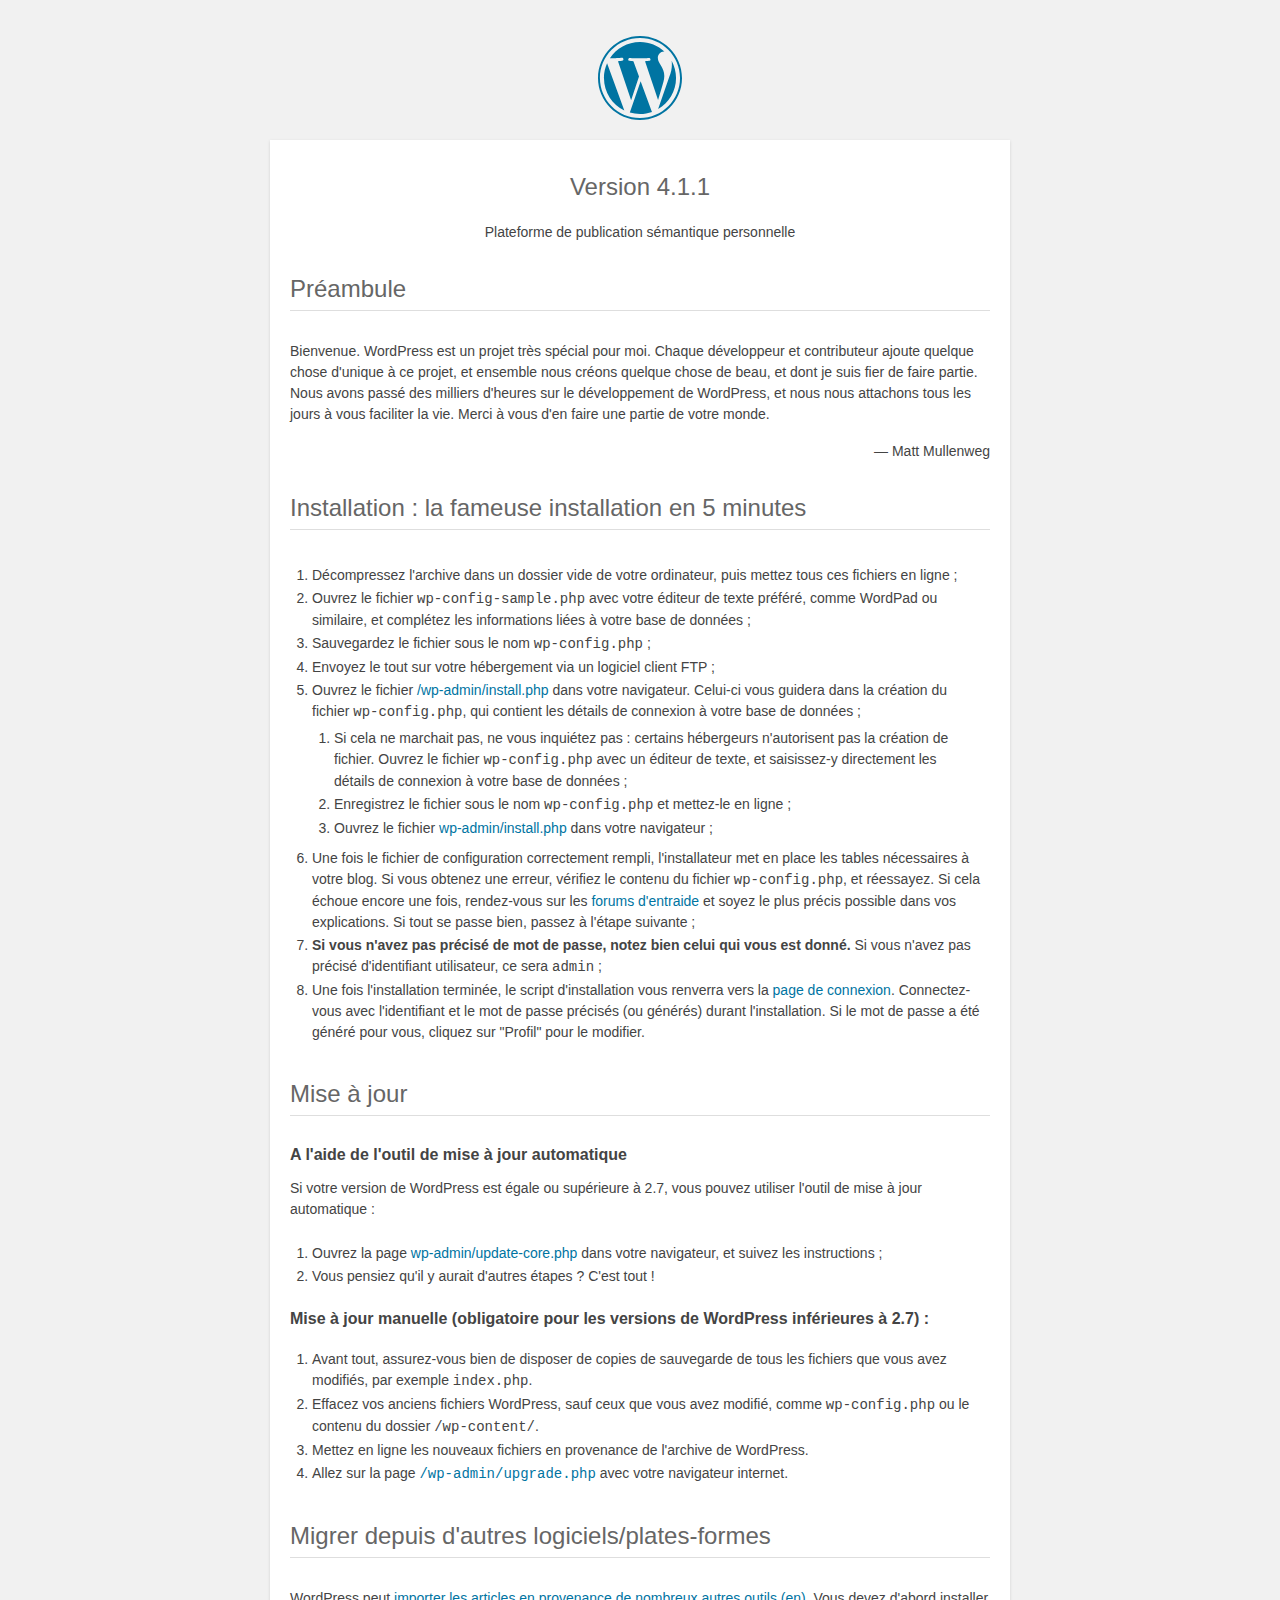
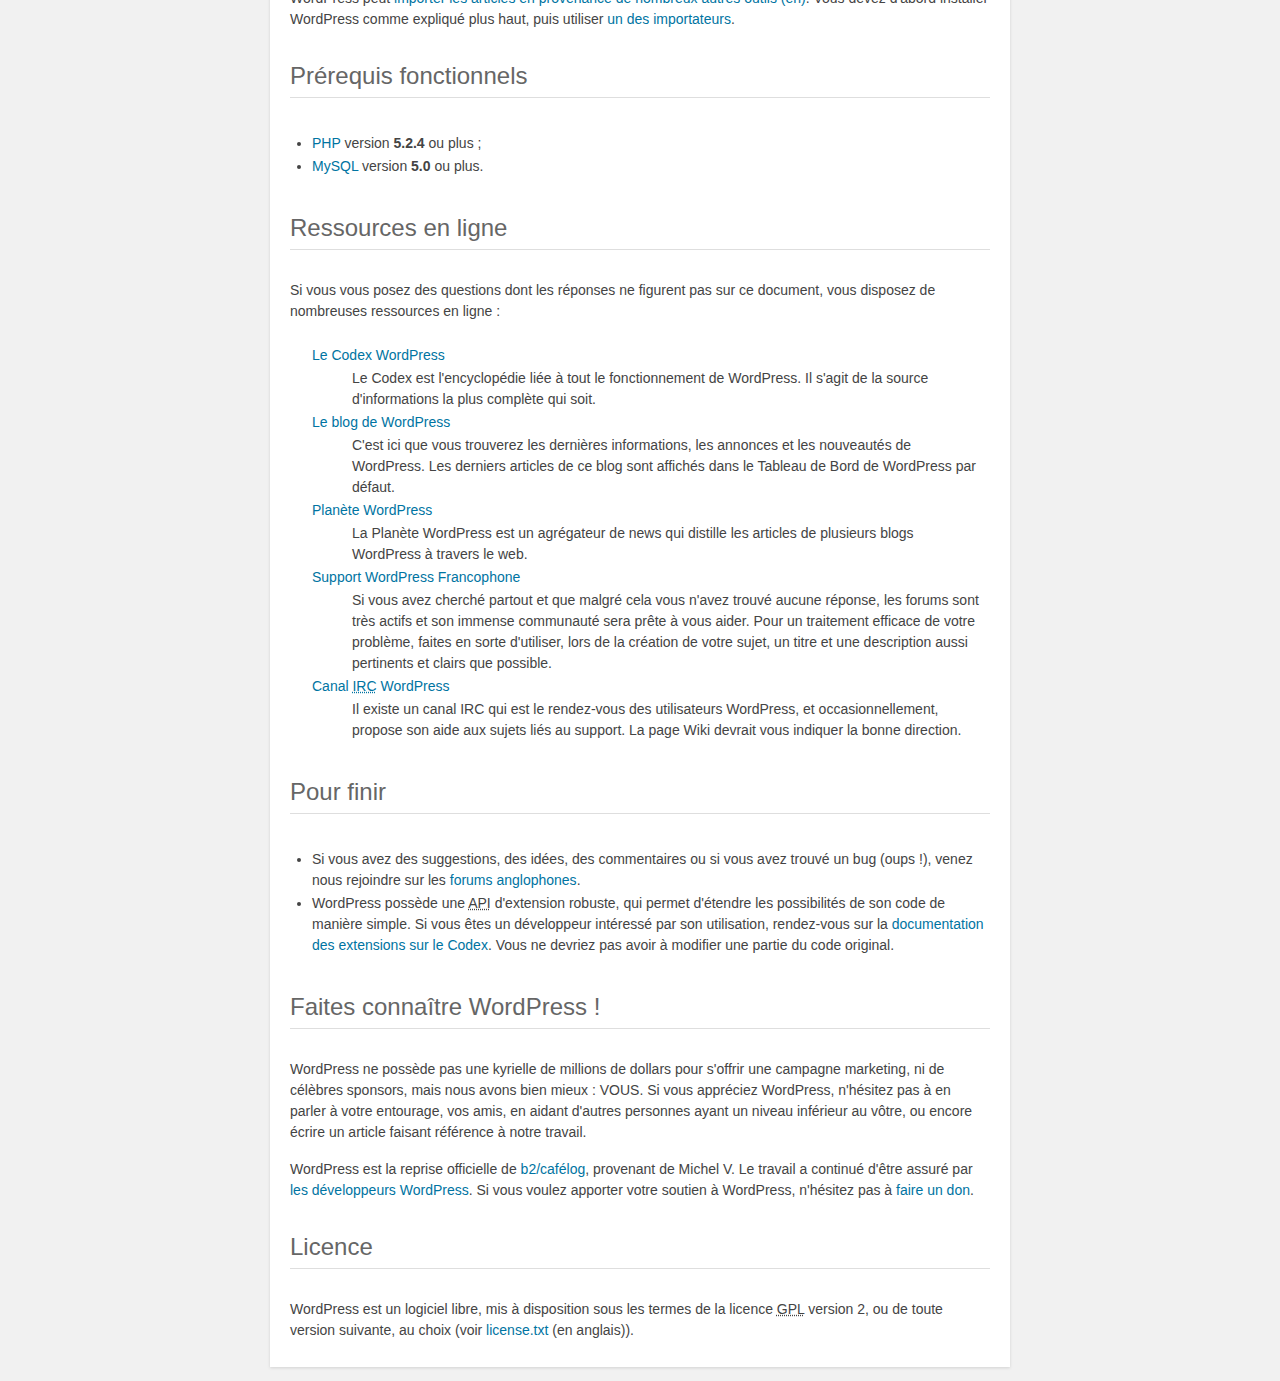
<file: wordpress/readme.html>
<!DOCTYPE html> 
<html> 
<head>
    <meta name="viewport" content="width=device-width" /> 
	<meta http-equiv="Content-Type" content="text/html; charset=utf-8" />
	<title>WordPress &#8250; À lire</title>
	<link rel="stylesheet" href="wp-admin/css/install.css?ver=20100228" type="text/css" />
</head>
<body>
<h1 id="logo">
	<a href="https://wordpress.org/"><img alt="WordPress" src="wp-admin/images/wordpress-logo.png" /></a> 
	<br />Version 4.1.1

</h1>
<p style="text-align: center">Plateforme de publication sémantique personnelle</p>

<h1>Préambule</h1>
<p>Bienvenue. WordPress est un projet très spécial pour moi. Chaque développeur et contributeur ajoute quelque chose d'unique à ce projet, et ensemble nous créons quelque chose de beau, et dont je suis fier de faire partie. Nous avons passé des milliers d'heures sur le développement de WordPress, et nous nous attachons tous les jours à vous faciliter la vie. Merci à vous d'en faire une partie de votre monde.</p>
<p style="text-align: right">&#8212; Matt Mullenweg</p>

<h1>Installation : la fameuse installation en 5 minutes</h1>
<ol>
	<li>Décompressez l'archive dans un dossier vide de votre ordinateur, puis mettez tous ces fichiers en ligne ;</li>
	<li>Ouvrez le fichier <code>wp-config-sample.php</code> avec votre éditeur de texte préféré, comme WordPad ou similaire, et complétez les informations liées à votre base de données ;</li>
	<li>Sauvegardez le fichier sous le nom <code>wp-config.php</code> ;</li>
	<li>Envoyez le tout sur votre hébergement via un logiciel client FTP ;</li>
	<li>Ouvrez le fichier <span class="file"><a href="wp-admin/install.php">/wp-admin/install.php</a></span> dans votre navigateur. Celui-ci vous guidera dans la création du fichier <code>wp-config.php</code>, qui contient les détails de connexion à votre base de données ;
		<ol>
			<li>Si cela ne marchait pas, ne vous inquiétez pas : certains hébergeurs n'autorisent pas la création de fichier. Ouvrez le fichier <code>wp-config.php</code> avec un éditeur de texte, et saisissez-y directement les détails de connexion à votre base de données ;</li>
			<li>Enregistrez le fichier sous le nom <code>wp-config.php</code> et mettez-le en ligne ;</li>
			<li>Ouvrez le fichier  <span class="file"><a href="wp-admin/install.php">wp-admin/install.php</a></span> dans votre navigateur ;</li>
		</ol>
	</li>
	<li>Une fois le fichier de configuration correctement rempli, l'installateur met en place les tables nécessaires à votre blog. Si vous obtenez une erreur, vérifiez le contenu du fichier <span class="file"><code>wp-config.php</code></span>, et réessayez. Si cela échoue encore une fois, rendez-vous sur les <a href="http://www.WordPress-fr.net/support/">forums d'entraide</a> et soyez le plus précis possible dans vos explications. Si tout se passe bien, passez à l'étape suivante ;</li>
	<li><strong>Si vous n'avez pas précisé de mot de passe, notez bien celui qui vous est donné.</strong> Si vous n'avez pas précisé d'identifiant utilisateur, ce sera <code>admin</code> ;</li>
	<li>Une fois l'installation terminée, le script d'installation vous renverra vers la <a href="wp-login.php">page de connexion</a>. Connectez-vous avec l'identifiant et le mot de passe précisés (ou générés) durant l'installation. Si le mot de passe a été généré pour vous, cliquez sur "Profil" pour le modifier.</li>
</ol>

<h1>Mise à jour</h1>
<h2>A l'aide de l'outil de mise à jour automatique</h2>
<p>Si votre version de WordPress est égale ou supérieure à 2.7, vous pouvez utiliser l'outil de mise à jour automatique&nbsp;:</p>
<ol>
	<li>Ouvrez la page <span class="file"><a href="wp-admin/update-core.php">wp-admin/update-core.php</a></span> dans votre navigateur, et suivez les instructions&nbsp;;</li>
	<li>Vous pensiez qu'il y aurait d'autres étapes ? C'est tout !</li>
</ol>

<h2>Mise à jour manuelle (obligatoire pour les versions de WordPress inférieures à 2.7) :</h2>
<ol>
	<li>Avant tout, assurez-vous bien de disposer de copies de sauvegarde de tous les fichiers que vous avez modifiés, par exemple <code>index.php</code>.</li>
	<li>Effacez vos anciens fichiers WordPress, sauf ceux que vous avez modifié, comme <span class="file"><code>wp-config.php</code></span> ou le contenu du dossier <span class="file"><code>/wp-content/</code></span>.</li>
	<li>Mettez en ligne les nouveaux fichiers en provenance de l'archive de WordPress.</li>
	<li>Allez sur la page <code><span class="file"><a href="wp-admin/upgrade.php">/wp-admin/upgrade.php</a></span></code> avec votre navigateur internet.</li>
</ol>

<h1>Migrer depuis d'autres logiciels/plates-formes</h1> 
<p>WordPress peut <a href="http://codex.wordpress.org/Importing_Content">importer les articles en provenance de nombreux autres outils (en)</a>. Vous devez d'abord installer WordPress comme expliqué plus haut, puis utiliser <a href="wp-admin/import.php" title="Importer dans WordPress">un des importateurs</a>.</p>

<h1>Prérequis fonctionnels</h1> 
<ul>
	<li><a href="http://php.net/">PHP</a> version <strong>5.2.4</strong> ou plus ;</li>
	<li><a href="http://www.mysql.com/">MySQL</a> version <strong>5.0</strong> ou plus.</li>
</ul>

<h1>Ressources en ligne</h1>
<p>Si vous vous posez des questions dont les réponses ne figurent pas sur ce document, vous disposez de nombreuses ressources en ligne :</p>
<dl>
	<dt><a href="http://codex.wordpress.org/">Le Codex WordPress</a></dt>
		<dd>Le Codex est l'encyclopédie liée à tout le fonctionnement de WordPress. Il s'agit de la source d'informations la plus complète qui soit.</dd>
	<dt><a href="https://wordpress.org/blog/">Le blog de WordPress</a></dt>
		<dd>C'est ici que vous trouverez les dernières informations, les annonces et les nouveautés de WordPress. Les derniers articles de ce blog sont affichés dans le Tableau de Bord de WordPress par défaut.</dd>
	 <dt><a href="http://planet.wordpress.org/">Planète WordPress</a></dt>
		<dd>La Planète WordPress est un agrégateur de news qui distille les articles de plusieurs blogs WordPress à travers le web.</dd>
	<dt><a href="http://wordpress-fr.net/support/">Support WordPress Francophone</a></dt>
		<dd>Si vous avez cherché partout et que malgré cela vous n'avez trouvé aucune réponse, les forums sont très actifs et son immense communauté sera prête à vous aider. Pour un traitement efficace de votre problème, faites en sorte d'utiliser, lors de la création de votre sujet, un titre et une description aussi pertinents et clairs que possible.</dd>
	 <dt><a href="http://codex.wordpress.org/IRC">Canal <abbr title="Internet Relay Chat">IRC</abbr> WordPress</a></dt>
		<dd>Il existe un canal IRC qui est le rendez-vous des utilisateurs WordPress, et occasionnellement, propose son aide aux sujets liés au support. La page Wiki devrait vous indiquer la bonne direction.</dd>
</dl>

<h1>Pour finir</h1>
<ul>
	<li>Si vous avez des suggestions, des idées, des commentaires ou si vous avez trouvé un bug (oups !), venez nous rejoindre sur les <a href="https://wordpress.org/support/">forums anglophones</a>.</li>
	<li>WordPress possède une <abbr title="Application Programming Interface">API</abbr> d'extension robuste, qui permet d'étendre les possibilités de son code de manière simple. Si vous êtes un développeur intéressé par son utilisation, rendez-vous sur la <a href="http://codex.wordpress.org/Plugin_API">documentation des extensions sur le Codex</a>. Vous ne devriez pas avoir à modifier une partie du code original.</li>
</ul>

<h1>Faites connaître WordPress !</h1>
<p>WordPress ne possède pas une kyrielle de millions de dollars pour s'offrir une campagne marketing, ni de célèbres sponsors, mais nous avons bien mieux : VOUS. Si vous appréciez WordPress, n'hésitez pas à en parler à votre entourage, vos amis, en aidant d'autres personnes ayant un niveau inférieur au vôtre, ou encore écrire un article faisant référence à notre travail.</p>

<p>WordPress est la reprise officielle de <a href="http://cafelog.com/">b2/caf&eacute;log</a>, provenant de Michel V. Le travail a continué d'être assuré par <a href="https://wordpress.org/about/">les développeurs WordPress</a>. Si vous voulez apporter votre soutien à WordPress, n'hésitez pas à <a href="https://wordpress.org/donate/">faire un don</a>.</p>

<h1>Licence</h1>
<p>WordPress est un logiciel libre, mis à disposition sous les termes de la licence <abbr title="GNU Public License">GPL</abbr> version 2, ou de toute version suivante, au choix (voir <a href="license.txt">license.txt</a> (en anglais)).</p>

</body>
</html>
</file>
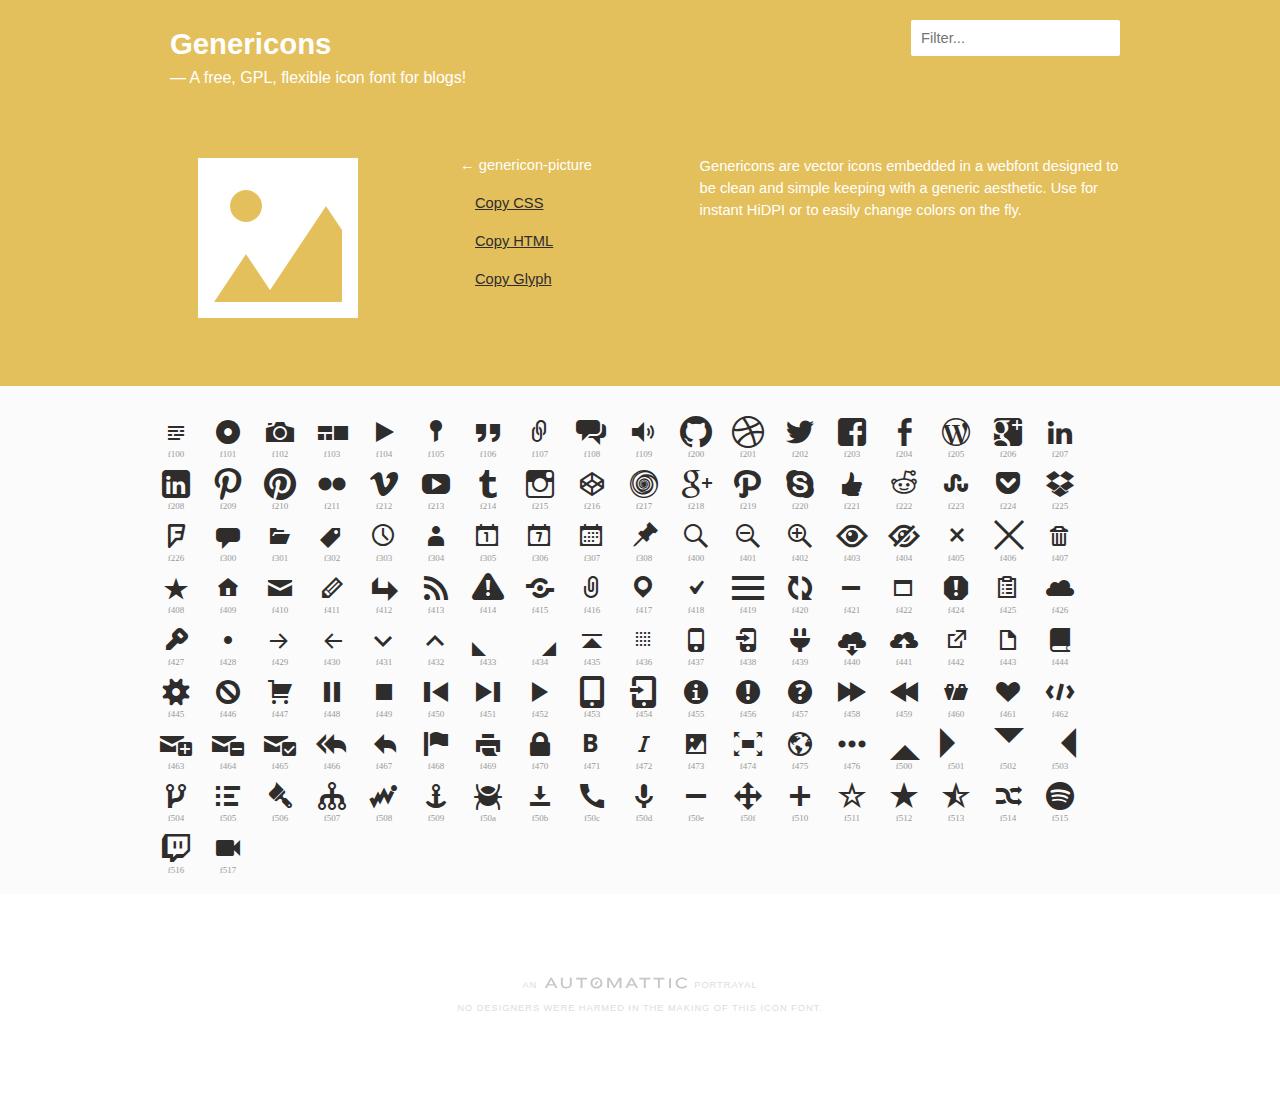
<file: wordpress/wp-content/themes/twentyfifteen/genericons/example.html>
<!DOCTYPE html>
<html>
<head>
<title>Genericons</title>
<link rel="stylesheet" href="genericons.css">
<script type="text/javascript" src="https://ajax.googleapis.com/ajax/libs/jquery/1.7.2/jquery.min.js"></script>
<style type="text/css">
/**
 * Example page CSS
 */

body {
	font-family: sans-serif;
	line-height: 1.5;
	margin: 0;
	color: #2f2d2c;
	background: #fff;
	font-size: 11pt;
}

a {
	color: #2f2d2c;
}

h4 {
	margin-top: 40px;
}

#iconlist {
	clear: both;
	margin-bottom: 20px;
}

#iconlist div {
	padding: 10px;
	overflow: hidden;
	white-space: nowrap;
	font-size: 32px;
	line-height: 1;
	position: relative;
	width: 32px;
	height: 32px;
}

#iconlist div:before {
	margin-right: 20px;
}

#iconlist div:hover {
	cursor: pointer;
	color: #e4c05c;
}

#primary {
	background: #e4c05c;
	overflow: hidden;
}

#content {
	position: relative;
	color: #fff;
	max-width: 980px;
	padding: 0 10px;
	margin: 0 auto;
}

#icons {
	background: #fbfbfb;
}

#icons #iconlist {
	max-width: 980px;
	box-sizing: border-box;
	-moz-box-sizing:border-box;
	-webkit-box-sizing:border-box;
	padding: 20px 0;
	margin: 0 auto;
}

#glyph {
	float: left;
	width: 50%;
	box-sizing: border-box;
	-moz-box-sizing:border-box;
	-webkit-box-sizing:border-box;
	-ms-box-sizing:border-box;
	padding: 20px 0;
}

#glyph .info {
	float: right;
	width: 180px;
	padding: 36px 0 0 0;
}

#glyph .info a {
	color: #2f2d2c;
	display: block;
	padding: 8px 0 8px 15px;
}

#glyph .info strong {
	font-weight: normal;
	display: block;
	padding: 8px 0;
}

#glyph .genericon {
	font-size: 256px;
	width: 256px;
	height: 256px;
	overflow: visible;
	float: left;
}

.description {
	margin-top: 50px;
	width: 48%;
	float: right;
	padding-left: 40px;
	margin-left: 2%;
	box-sizing: border-box;
	-moz-box-sizing:border-box;
	-webkit-box-sizing:border-box;
	-ms-box-sizing:border-box;
	background-size: 4px 4px;
}

#primary h2 {
	color: white;
	margin: 0 auto;
	padding: 22px 0 0 20px;
	max-width: 980px;
	font-size: 2em;
}

#primary h2 span {
	display: block;
	font-weight: normal;
	font-size: 12pt;
}

#footer {
	clear: both;
	max-width: 980px;
	margin: 80px auto;
	text-align: center;
	text-transform: uppercase;
	letter-spacing: .1em;
	font-size: 7pt;
	color: #ddd;
}

#footer a {
	color: #ccc;
	display: inline-block;
	width: 150px;
	overflow: hidden;
	text-indent: 100%;
	position: relative;
	top: 2px;
	opacity: .3;
	background-repeat: no-repeat;
	background-position: center top;
	background-image: url('[data-uri]');
}

#footer a:hover {
	opacity: 1;
}

pre, code {
	font: 14px/1.5 monospace;
}

.code {
	display: block;
	font: 14px/1.5 monospace;
	width: 600px;
	white-space: pre;
	border: 1px solid #ccc;
	padding: 10px;
	overflow: auto;
	min-height: 110px;
}

#iconlist .new, #iconlist .update {
	position: relative;
}

#iconlist .new:after, #iconlist .update:after {
	color: #e4c05c;
	display: block;
	content: "NEW";
	font: bold 8px/1 sans-serif;
	position: absolute;
	top: 0px;
	text-align: center;
	z-index: 10;
	width: 100%;
}

#iconlist .update:after {
	content: "UPDATE";
	left: -1px;
}

body.searching #iconlist span.update:after, body.searching #iconlist span.new:after {
	display: none;
}

#search {
	border: 0;
	border-radius: 2px;
	position: absolute;
	right: 20px;
	font: 11pt sans-serif;
	padding: 10px;
	top: 20px;
	background: rgba(255,255,255,.8);
}

#search:focus {
	background: #fff;
	outline: none;
}

.genericon-404 {
	display: none !important; /* This is an easter egg */
}

.genericon:after {
	content: attr(alt);
	display: block;
	font-size: 9px;
	color: #999;
	text-align: center;
}

.hideUACs.genericon:after {
	content: none;
}


@media only screen and ( max-width: 900px ) {

	#glyph {
		float: none;
		width: 100%;
	}

	#glyph .info {
		width: 30%;
	}
	#glyph .genericon {
		width: 70%;
	}

	.description {
		clear: both;
		width: 100%;
		background: none;
		padding-left: 0;
		float: none;
	}

}
</style>
<script type="text/javascript">
/**
 * Example page JS
 */

function copyToClipboard ( text, copyMode ) {
	if ( copyMode == "css" ) {
		window.prompt( "Copy this, then paste in your CSS :before selector.", text );
	} else if ( copyMode == "html" ) {
		window.prompt( "Copy this, then paste in your HTML.", text );
	} else {
		window.prompt( "Copy this, then paste in your Photoshop textfield.", text );
	}
}

function pickRandomIcon() {
	var divs = jQuery("#iconlist div").get().sort(function(){
			return Math.round(Math.random())-0.5;
		}).slice(0,1);

	attr = jQuery(divs).attr('alt');
	cssclass = jQuery(divs).attr('class');
	displayGlyph( attr, cssclass );

}

function displayGlyph( attr, cssclass ) {

	// set permalink
	var permalink = cssclass.split(' genericon-')[1];
	window.location.hash = permalink;

	// css copy string
	csstext = "content: \'\\" + attr + "';";

	// html copy string
	htmltext = '<span class="' + cssclass + '"></span>';

	// glyph copy string
	glyphtemp = "&#x" + attr + ";";
	jQuery('#temp').html( glyphtemp );
	glyphtext = jQuery('#temp').text();

	// final output
	output = '<div class="' + cssclass + '"></div>'
	+ '<div class="info">'
		+ '<strong>&larr; ' + cssclass.split( ' ' )[1] + '</strong>'
		+ '<a href="javascript:copyToClipboard(csstext, \'css\')">Copy CSS</a>'
		+ '<a href="javascript:copyToClipboard(htmltext, \'html\')">Copy HTML</a>'
		+ '<a href="javascript:copyToClipboard(glyphtext)">Copy Glyph</a>'
	+ '</div>';

	jQuery( '#glyph' ).html( output );

}

function sortUnicode ( a, b ) {
	var numberA = jQuery(a).attr('alt').replace('f', '');
	var numberB = jQuery(b).attr('alt').replace('f', '');
	var contentA =parseInt( numberA, 16 );
	var contentB =parseInt( numberB, 16 );
	return (contentA < contentB) ? -1 : (contentA > contentB) ? 1 : 0;
}

jQuery(document).ready(function() {

	// pick random icon if no permalink, otherwise go to permalink
	if ( window.location.hash ) {
		permalink = "genericon-" + window.location.hash.split('#')[1];
		attr = jQuery( '.' + permalink ).attr( 'alt' );
		cssclass = jQuery( '.' + permalink ).attr('class');
		displayGlyph( attr, cssclass );
	} else {
		pickRandomIcon();
	}

	jQuery( '#iconlist div' ).click(function() {

		attr = jQuery( this ).attr( 'alt' );
		cssclass = jQuery( this ).attr( 'class' );

		displayGlyph( attr, cssclass );

	});

	var $rows = jQuery('#iconlist div');
	jQuery('#search').keyup(function() {

		// remove update text when using search
		jQuery('body').addClass('searching');

	    var val = jQuery.trim(jQuery(this).val()).replace(/ +/g, ' ').toLowerCase();

	    $rows.show().filter(function() {
	        var text = jQuery(this).text().replace(/\s+/g, ' ').toLowerCase();
	        return !~text.indexOf(val);
	    }).hide();
	});

	jQuery('input#search').focus();

	// sort based on number
	jQuery('#iconlist div').sort( sortUnicode ).appendTo('#iconlist');

});

function toggleUACs() {
	jQuery('.genericon').toggleClass('hideUACs');
}
</script>
</head>

<body>

<div id="main">

	<div id="primary">
		<div id="content">

			<h2>Genericons <span>&mdash; A free, GPL, flexible icon font for blogs!</span></h2>

			<input placeholder="Filter..." name="search" id="search" type="text" value="" maxlength="150" />

			<div id="glyph">
			</div>

			<div class="description">
				<p>Genericons are vector icons embedded in a webfont designed to be clean and simple keeping with a generic aesthetic. Use for instant HiDPI or to easily change colors on the fly.</p>
			</div>

		</div>
	</div>

	<div id="icons">
		<div id="iconlist">

			<!-- note, the text inside the HTML elements is purely for the seach -->

			<div alt="f423" class="genericon genericon-404" title="genericon-404">404</div>

			<div alt="f508" class="genericon genericon-activity" title="genericon-activity">activity</div>

			<div alt="f509" class="genericon genericon-anchor" title="genericon-anchor">anchor</div>

			<div alt="f101" class="genericon genericon-aside" title="genericon-aside">aside</div>

			<div alt="f416" class="genericon genericon-attachment" title="genericon-attachment">attachment</div>

			<div alt="f109" class="genericon genericon-audio" title="genericon-audio">audio</div>

			<div alt="f471" class="genericon genericon-bold" title="genericon-bold">bold</div>

			<div alt="f444" class="genericon genericon-book" title="genericon-book">book</div>

			<div alt="f50a" class="genericon genericon-bug" title="genericon-bug">bug</div>

			<div alt="f447" class="genericon genericon-cart" title="genericon-cart">cart</div>

			<div alt="f301" class="genericon genericon-category" title="genericon-category">category</div>

			<div alt="f108" class="genericon genericon-chat" title="genericon-chat">chat</div>

			<div alt="f418" class="genericon genericon-checkmark" title="genericon-checkmark">checkmark</div>

			<div alt="f405" class="genericon genericon-close" title="genericon-close">close</div>

			<div alt="f406" class="genericon genericon-close-alt" title="genericon-close-alt">close-alt</div>

			<div alt="f426" class="genericon genericon-cloud" title="genericon-cloud">cloud</div>

			<div alt="f440" class="genericon genericon-cloud-download" title="genericon-cloud-download">cloud-download</div>

			<div alt="f441" class="genericon genericon-cloud-upload" title="genericon-cloud-upload">cloud-upload</div>

			<div alt="f462" class="genericon genericon-code" title="genericon-code">code</div>

			<div alt="f216" class="genericon genericon-codepen" title="genericon-codepen">codepen</div>

			<div alt="f445" class="genericon genericon-cog" title="genericon-cog">cog</div>

			<div alt="f432" class="genericon genericon-collapse" title="genericon-collapse">collapse</div>

			<div alt="f300" class="genericon genericon-comment" title="genericon-comment">comment</div>

			<div alt="f305" class="genericon genericon-day" title="genericon-day">day</div>

			<div alt="f221" class="genericon genericon-digg" title="genericon-digg">digg</div>

			<div alt="f443" class="genericon genericon-document" title="genericon-document">document</div>

			<div alt="f428" class="genericon genericon-dot" title="genericon-dot">dot</div>

			<div alt="f502" class="genericon genericon-downarrow" title="genericon-downarrow">downarrow</div>

			<div alt="f50b" class="genericon genericon-download" title="genericon-download">download</div>

			<div alt="f436" class="genericon genericon-draggable" title="genericon-draggable">draggable</div>

			<div alt="f201" class="genericon genericon-dribbble" title="genericon-dribbble">dribbble</div>

			<div alt="f225" class="genericon genericon-dropbox" title="genericon-dropbox">dropbox</div>

			<div alt="f433" class="genericon genericon-dropdown" title="genericon-dropdown">dropdown</div>

			<div alt="f434" class="genericon genericon-dropdown-left" title="genericon-dropdown-left">dropdown-left</div>

			<div alt="f411" class="genericon genericon-edit" title="genericon-edit">edit</div>

			<div alt="f476" class="genericon genericon-ellipsis" title="genericon-ellipsis">ellipsis</div>

			<div alt="f431" class="genericon genericon-expand" title="genericon-expand">expand</div>

			<div alt="f442" class="genericon genericon-external" title="genericon-external">external</div>

			<div alt="f203" class="genericon genericon-facebook" title="genericon-facebook">facebook</div>

			<div alt="f204" class="genericon genericon-facebook-alt" title="genericon-facebook-alt">facebook-alt</div>

			<div alt="f458" class="genericon genericon-fastforward" title="genericon-fastforward">fastforward</div>

			<div alt="f413" class="genericon genericon-feed" title="genericon-feed">feed</div>

			<div alt="f468" class="genericon genericon-flag" title="genericon-flag">flag</div>

			<div alt="f211" class="genericon genericon-flickr" title="genericon-flickr">flickr</div>

			<div alt="f226" class="genericon genericon-foursquare" title="genericon-foursquare">foursquare</div>

			<div alt="f474" class="genericon genericon-fullscreen" title="genericon-fullscreen">fullscreen</div>

			<div alt="f103" class="genericon genericon-gallery" title="genericon-gallery">gallery</div>

			<div alt="f200" class="genericon genericon-github" title="genericon-github">github</div>

			<div alt="f206" class="genericon genericon-googleplus" title="genericon-googleplus">googleplus</div>

			<div alt="f218" class="genericon genericon-googleplus-alt" title="genericon-googleplus-alt">googleplus-alt</div>

			<div alt="f50c" class="genericon genericon-handset" title="genericon-handset">handset</div>

			<div alt="f461" class="genericon genericon-heart" title="genericon-heart">heart</div>

			<div alt="f457" class="genericon genericon-help" title="genericon-help">help</div>

			<div alt="f404" class="genericon genericon-hide" title="genericon-hide">hide</div>

			<div alt="f505" class="genericon genericon-hierarchy" title="genericon-hierarchy">hierarchy</div>

			<div alt="f409" class="genericon genericon-home" title="genericon-home">home</div>

			<div alt="f102" class="genericon genericon-image" title="genericon-image">image</div>

			<div alt="f455" class="genericon genericon-info" title="genericon-info">info</div>

			<div alt="f215" class="genericon genericon-instagram" title="genericon-instagram">instagram</div>

			<div alt="f472" class="genericon genericon-italic" title="genericon-italic">italic</div>

			<div alt="f427" class="genericon genericon-key" title="genericon-key">key</div>

			<div alt="f503" class="genericon genericon-leftarrow" title="genericon-leftarrow">leftarrow</div>

			<div alt="f107" class="genericon genericon-link" title="genericon-link">link</div>

			<div alt="f207" class="genericon genericon-linkedin" title="genericon-linkedin">linkedin</div>

			<div alt="f208" class="genericon genericon-linkedin-alt" title="genericon-linkedin-alt">linkedin-alt</div>

			<div alt="f417" class="genericon genericon-location" title="genericon-location">location</div>

			<div alt="f470" class="genericon genericon-lock" title="genericon-lock">lock</div>

			<div alt="f410" class="genericon genericon-mail" title="genericon-mail">mail</div>

			<div alt="f422" class="genericon genericon-maximize" title="genericon-maximize">maximize</div>

			<div alt="f419" class="genericon genericon-menu" title="genericon-menu">menu</div>

			<div alt="f50d" class="genericon genericon-microphone" title="genericon-microphone">microphone</div>

			<div alt="f421" class="genericon genericon-minimize" title="genericon-minimize">minimize</div>

			<div alt="f50e" class="genericon genericon-minus" title="genericon-minus">minus</div>

			<div alt="f307" class="genericon genericon-month" title="genericon-month">month</div>

			<div alt="f50f" class="genericon genericon-move" title="genericon-move">move</div>

			<div alt="f429" class="genericon genericon-next" title="genericon-next">next</div>

			<div alt="f456" class="genericon genericon-notice" title="genericon-notice">notice</div>

			<div alt="f506" class="genericon genericon-paintbrush" title="genericon-paintbrush">paintbrush</div>

			<div alt="f219" class="genericon genericon-path" title="genericon-path">path</div>

			<div alt="f448" class="genericon genericon-pause" title="genericon-pause">pause</div>

			<div alt="f437" class="genericon genericon-phone" title="genericon-phone">phone</div>

			<div alt="f473" class="genericon genericon-picture" title="genericon-picture">picture</div>

			<div alt="f308" class="genericon genericon-pinned" title="genericon-pinned">pinned</div>

			<div alt="f209" class="genericon genericon-pinterest" title="genericon-pinterest">pinterest</div>

			<div alt="f210" class="genericon genericon-pinterest-alt" title="genericon-pinterest-alt">pinterest-alt</div>

			<div alt="f452" class="genericon genericon-play" title="genericon-play">play</div>

			<div alt="f439" class="genericon genericon-plugin" title="genericon-plugin">plugin</div>

			<div alt="f510" class="genericon genericon-plus" title="genericon-plus">plus</div>

			<div alt="f224" class="genericon genericon-pocket" title="genericon-pocket">pocket</div>

			<div alt="f217" class="genericon genericon-polldaddy" title="genericon-polldaddy">polldaddy</div>

			<div alt="f460" class="genericon genericon-portfolio" title="genericon-portfolio">portfolio</div>

			<div alt="f430" class="genericon genericon-previous" title="genericon-previous">previous</div>

			<div alt="f469" class="genericon genericon-print" title="genericon-print">print</div>

			<div alt="f106" class="genericon genericon-quote" title="genericon-quote">quote</div>

			<div alt="f511" class="genericon genericon-rating-empty" title="genericon-rating-empty">rating-empty</div>

			<div alt="f512" class="genericon genericon-rating-full" title="genericon-rating-full">rating-full</div>

			<div alt="f513" class="genericon genericon-rating-half" title="genericon-rating-half">rating-half</div>

			<div alt="f222" class="genericon genericon-reddit" title="genericon-reddit">reddit</div>

			<div alt="f420" class="genericon genericon-refresh" title="genericon-refresh">refresh</div>

			<div alt="f412" class="genericon genericon-reply" title="genericon-reply">reply</div>

			<div alt="f466" class="genericon genericon-reply-alt" title="genericon-reply-alt">reply-alt</div>

			<div alt="f467" class="genericon genericon-reply-single" title="genericon-reply-single">reply-single</div>

			<div alt="f459" class="genericon genericon-rewind" title="genericon-rewind">rewind</div>

			<div alt="f501" class="genericon genericon-rightarrow" title="genericon-rightarrow">rightarrow</div>

			<div alt="f400" class="genericon genericon-search" title="genericon-search">search</div>

			<div alt="f438" class="genericon genericon-send-to-phone" title="genericon-send-to-phone">send-to-phone</div>

			<div alt="f454" class="genericon genericon-send-to-tablet" title="genericon-send-to-tablet">send-to-tablet</div>

			<div alt="f415" class="genericon genericon-share" title="genericon-share">share</div>

			<div alt="f403" class="genericon genericon-show" title="genericon-show">show</div>

			<div alt="f514" class="genericon genericon-shuffle" title="genericon-shuffle">shuffle</div>

			<div alt="f507" class="genericon genericon-sitemap" title="genericon-sitemap">sitemap</div>

			<div alt="f451" class="genericon genericon-skip-ahead" title="genericon-skip-ahead">skip-ahead</div>

			<div alt="f450" class="genericon genericon-skip-back" title="genericon-skip-back">skip-back</div>

			<div alt="f220" class="genericon genericon-skype" title="genericon-skype">skype</div>

			<div alt="f424" class="genericon genericon-spam" title="genericon-spam">spam</div>

			<div alt="f515" class="genericon genericon-spotify" title="genericon-spotify">spotify</div>

			<div alt="f100" class="genericon genericon-standard" title="genericon-standard">standard</div>

			<div alt="f408" class="genericon genericon-star" title="genericon-star">star</div>

			<div alt="f105" class="genericon genericon-status" title="genericon-status">status</div>

			<div alt="f449" class="genericon genericon-stop" title="genericon-stop">stop</div>

			<div alt="f223" class="genericon genericon-stumbleupon" title="genericon-stumbleupon">stumbleupon</div>

			<div alt="f463" class="genericon genericon-subscribe" title="genericon-subscribe">subscribe</div>

			<div alt="f465" class="genericon genericon-subscribed" title="genericon-subscribed">subscribed</div>

			<div alt="f425" class="genericon genericon-summary" title="genericon-summary">summary</div>

			<div alt="f453" class="genericon genericon-tablet" title="genericon-tablet">tablet</div>

			<div alt="f302" class="genericon genericon-tag" title="genericon-tag">tag</div>

			<div alt="f303" class="genericon genericon-time" title="genericon-time">time</div>

			<div alt="f435" class="genericon genericon-top" title="genericon-top">top</div>

			<div alt="f407" class="genericon genericon-trash" title="genericon-trash">trash</div>

			<div alt="f214" class="genericon genericon-tumblr" title="genericon-tumblr">tumblr</div>

			<div alt="f516" class="genericon genericon-twitch" title="genericon-twitch">twitch</div>

			<div alt="f202" class="genericon genericon-twitter" title="genericon-twitter">twitter</div>

			<div alt="f446" class="genericon genericon-unapprove" title="genericon-unapprove">unapprove</div>

			<div alt="f464" class="genericon genericon-unsubscribe" title="genericon-unsubscribe">unsubscribe</div>

			<div alt="f401" class="genericon genericon-unzoom" title="genericon-unzoom">unzoom</div>

			<div alt="f500" class="genericon genericon-uparrow" title="genericon-uparrow">uparrow</div>

			<div alt="f304" class="genericon genericon-user" title="genericon-user">user</div>

			<div alt="f104" class="genericon genericon-video" title="genericon-video">video</div>

			<div alt="f517" class="genericon genericon-videocamera" title="genericon-videocamera">videocamera</div>

			<div alt="f212" class="genericon genericon-vimeo" title="genericon-vimeo">vimeo</div>

			<div alt="f414" class="genericon genericon-warning" title="genericon-warning">warning</div>

			<div alt="f475" class="genericon genericon-website" title="genericon-website">website</div>

			<div alt="f306" class="genericon genericon-week" title="genericon-week">week</div>

			<div alt="f205" class="genericon genericon-wordpress" title="genericon-wordpress">wordpress</div>

			<div alt="f504" class="genericon genericon-xpost" title="genericon-xpost">xpost</div>

			<div alt="f213" class="genericon genericon-youtube" title="genericon-youtube">youtube</div>

			<div alt="f402" class="genericon genericon-zoom" title="genericon-zoom">zoom</div>


		</div>

		<div id="temp" style="display: none;"></div>

	</div>

	<div id="footer">

		<p>An <a href="http://automattic.com" rel="nofollow">Automattic</a> Portrayal</p>
		<p>No designers were harmed in the making of this icon font.</p>


	</div>

</div>

</body>
</html>
</file>
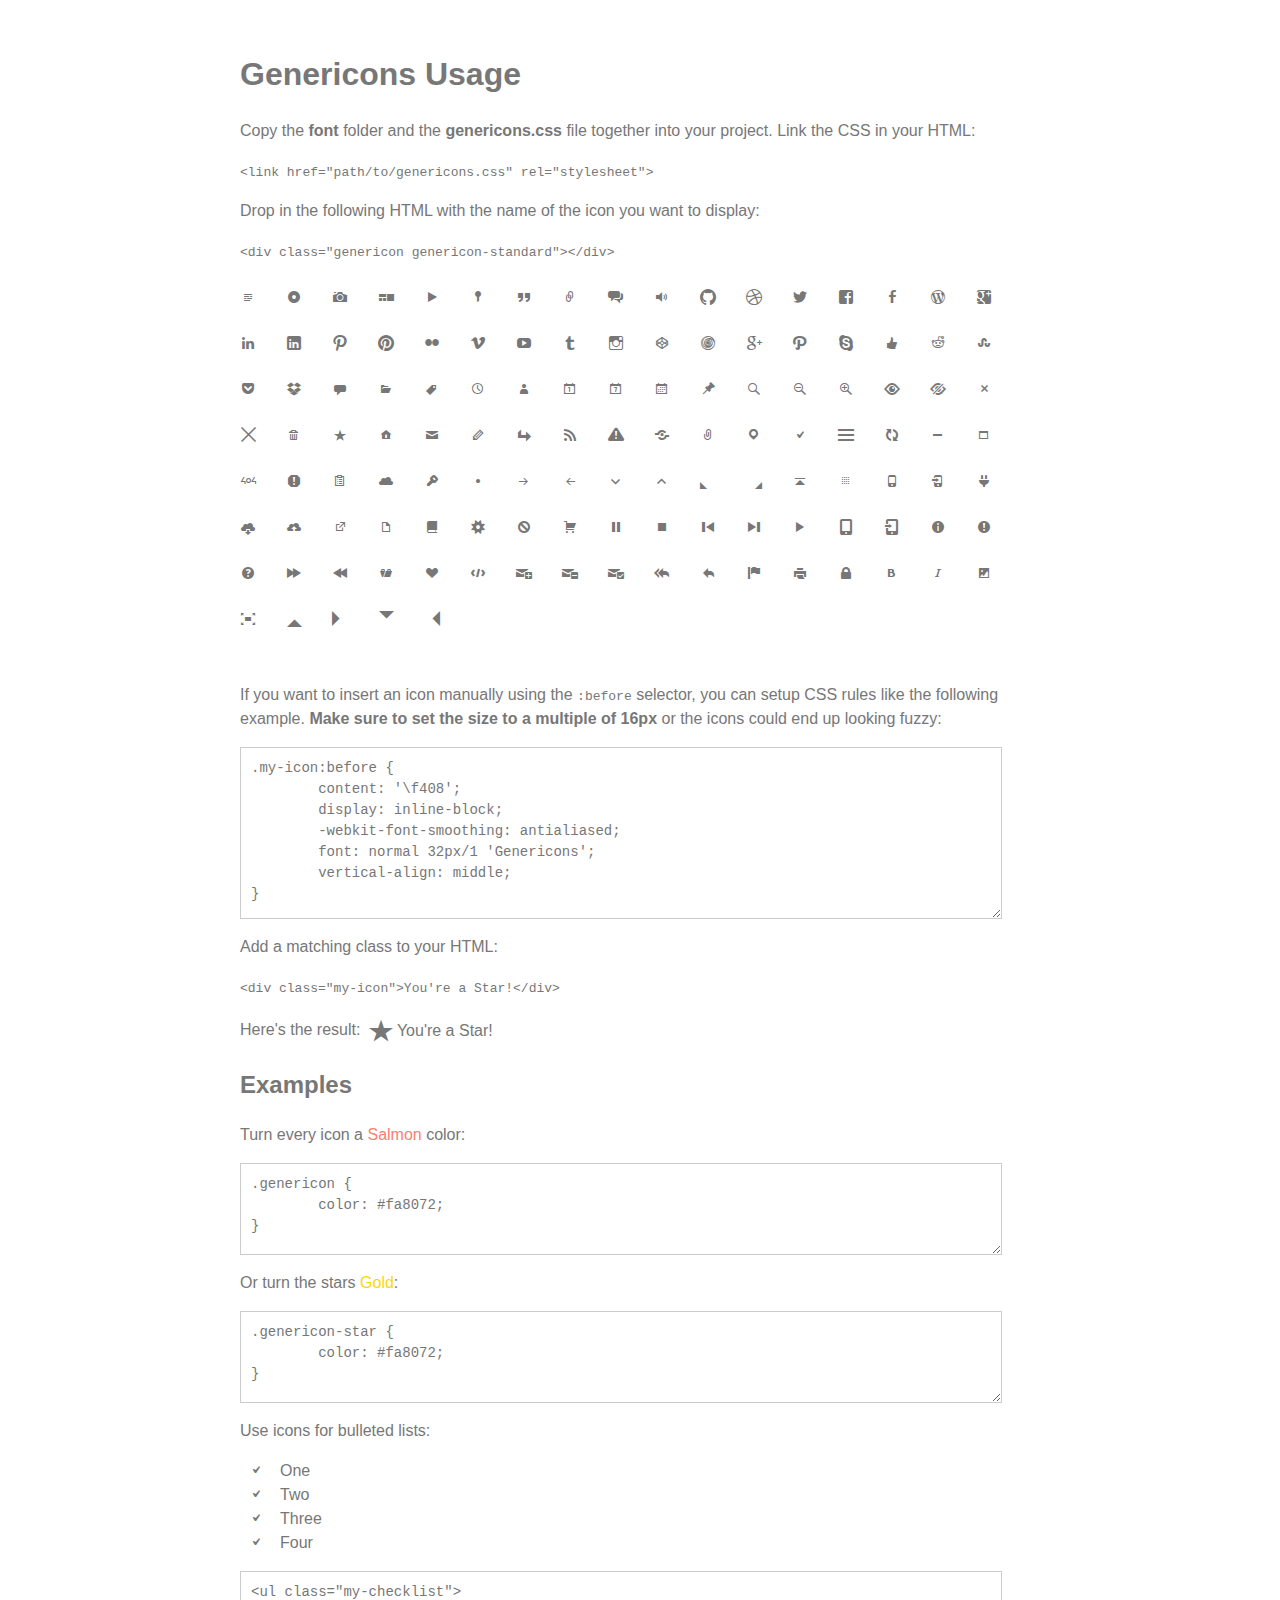
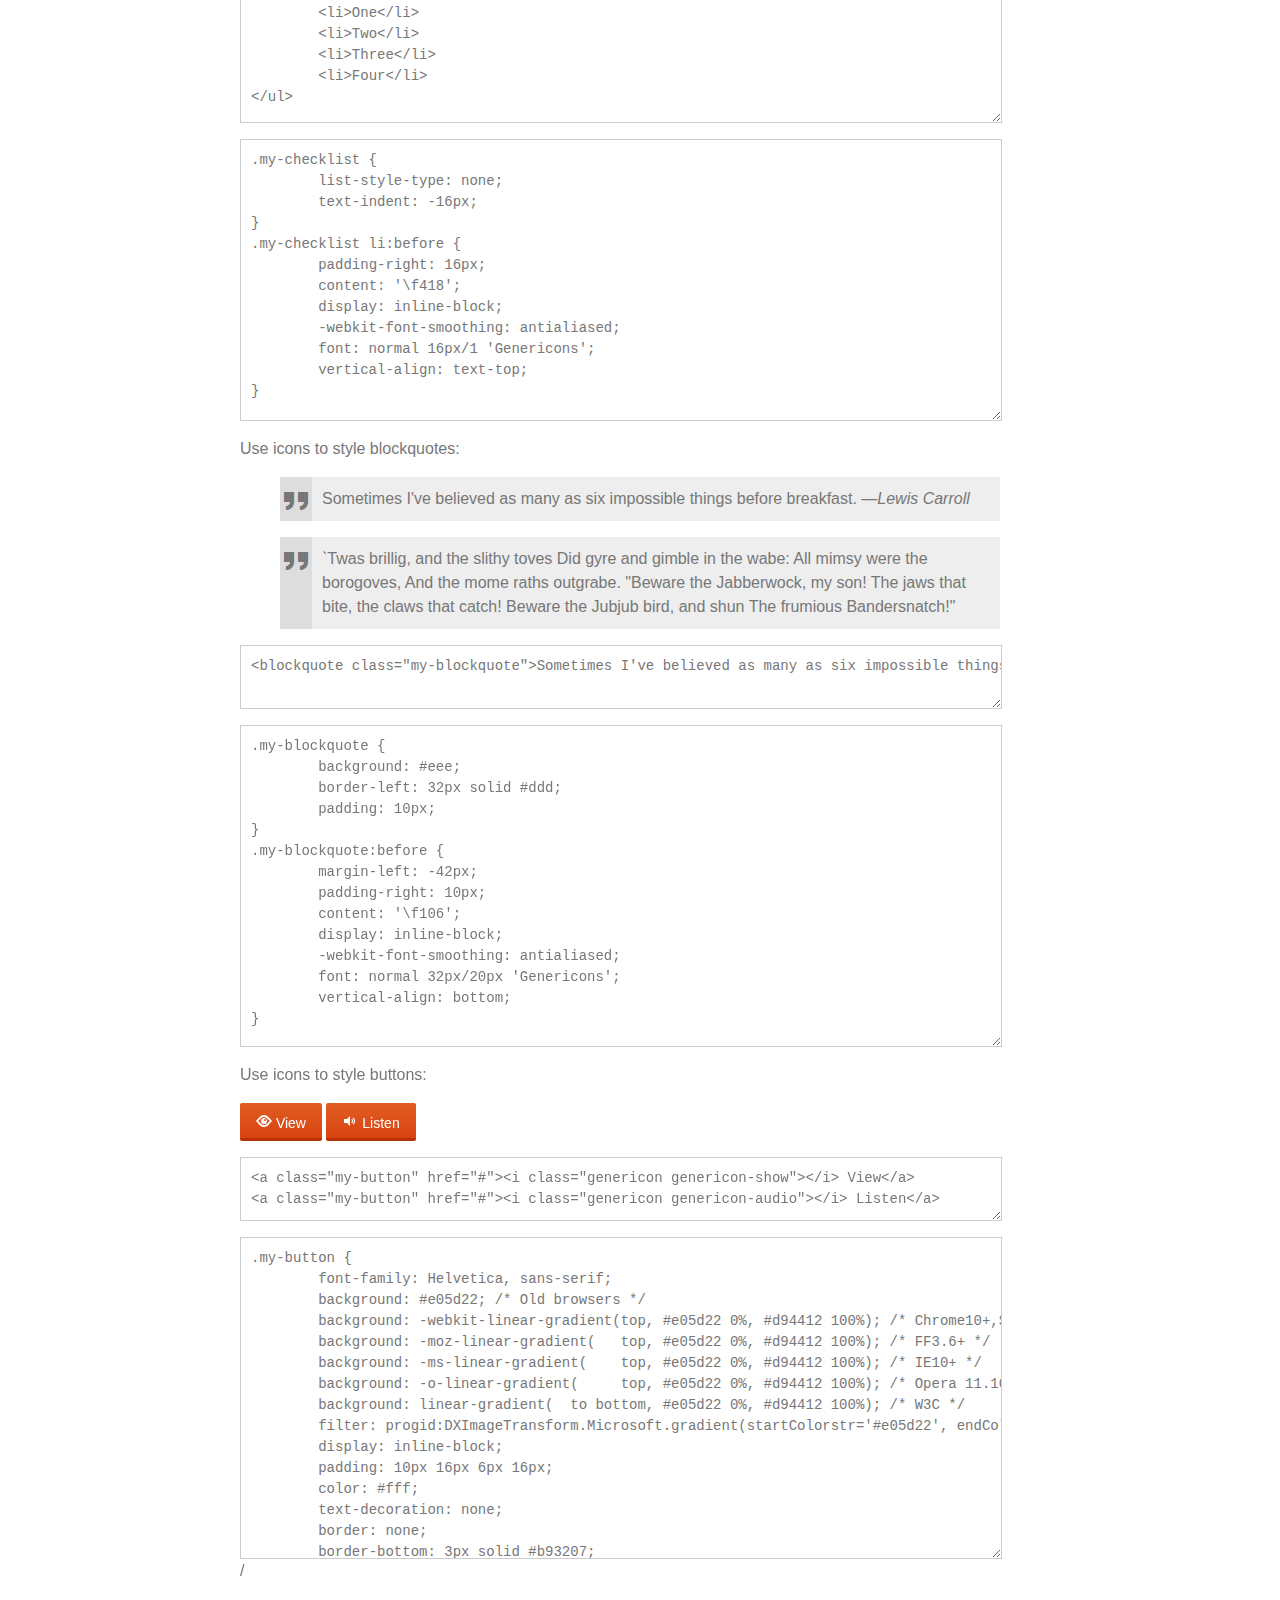
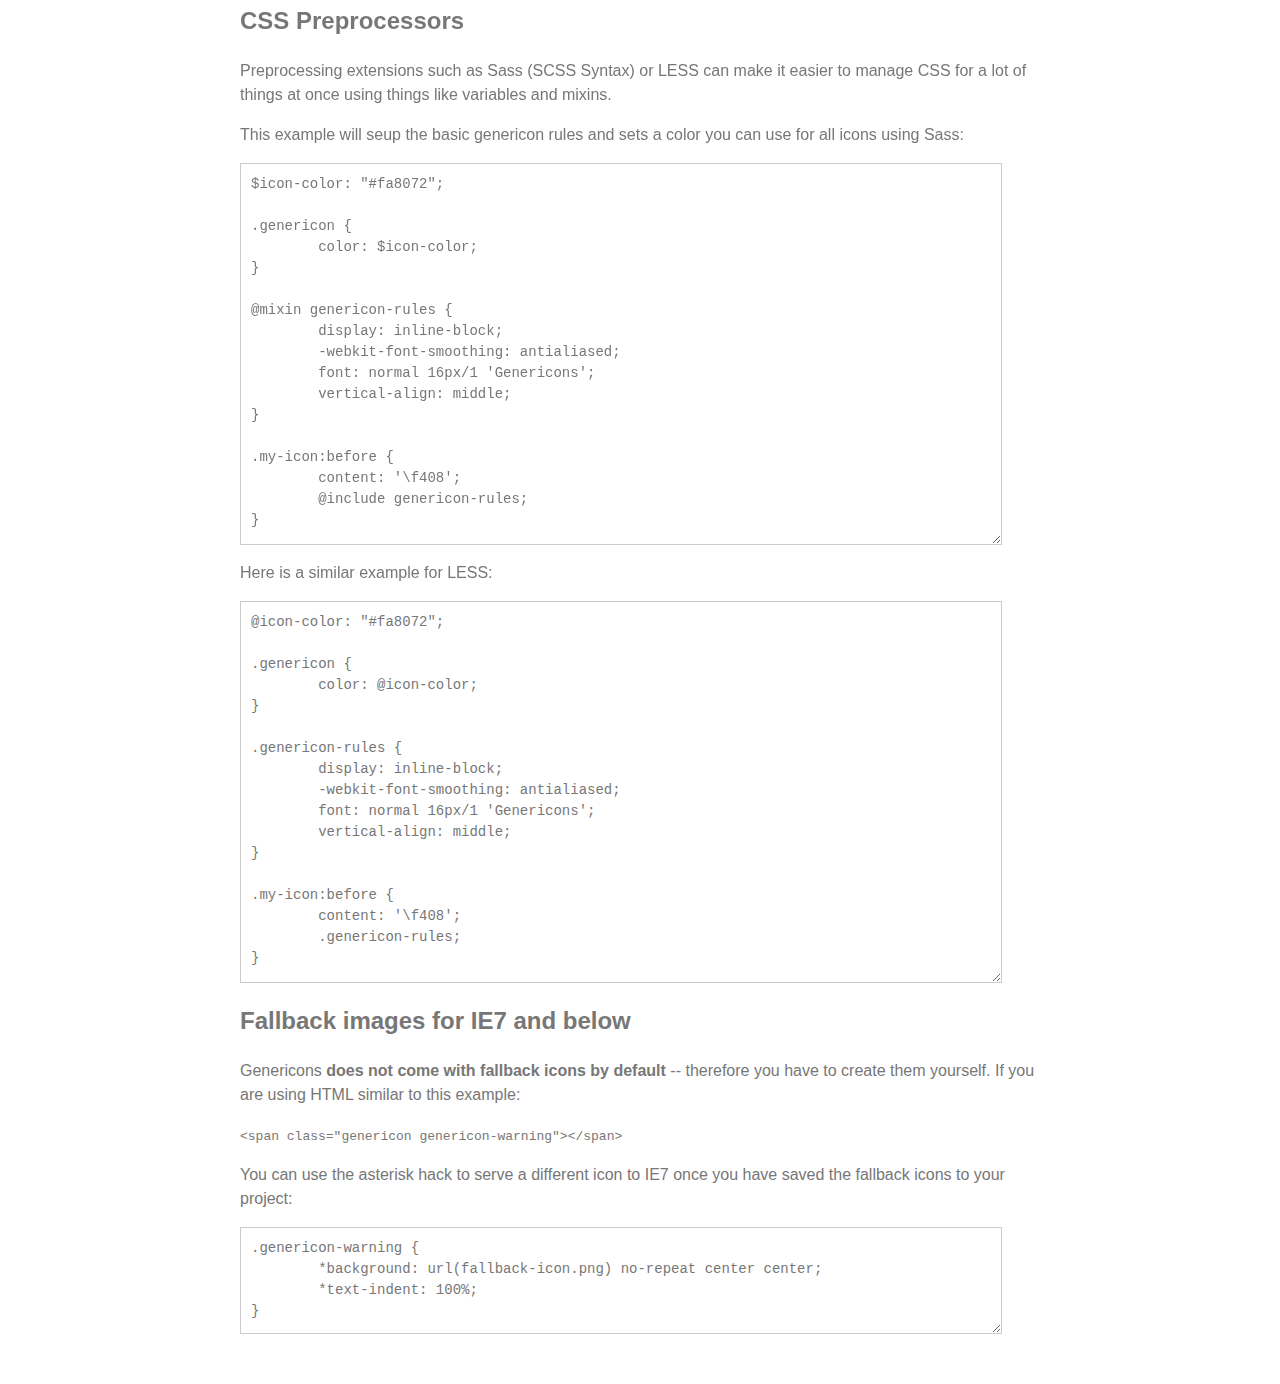
<file: wordpress/wp-content/themes/twentyfourteen/genericons/example.html>
<!DOCTYPE html>
<html dir="ltr" lang="en">
<head>
<title>Genericons</title>
<link rel="stylesheet" href="genericons.css">
<style type="text/css">
body {
	font-family: sans-serif;
	line-height: 1.5;
	width: 800px;
	margin: 50px auto;
	color: #777;
	background: white;
}
.icons {
	overflow: hidden;
	padding: 10px 0;
}
.icons div {
	cursor: pointer;
	float: left;
	margin: 0 30px 30px 0;
}
.icons:hover div {
	background: #f7f7f7;
}
.code {
        display: block;
        font: 14px/1.5 monospace;
        width: 740px;
        white-space: pre;
        border: 1px solid #ccc;
        padding: 10px;
        color: #777;
        overflow: auto;
}
.my-icon:before {
	content: '\f408';
        display: inline-block;
        -webkit-font-smoothing: antialiased;
        font: normal 32px/1 'Genericons';
        vertical-align: middle;
}
/* For the Examples */
.my-checklist {
	list-style-type: none;
	text-indent: -16px;
}
.my-checklist li:before {
	padding-right: 16px;
	content: '\f418';
        display: inline-block;
        -webkit-font-smoothing: antialiased;
        font: normal 16px/1 'Genericons';
        vertical-align: text-top;
}
.my-blockquote {
	background: #eee;
	border-left: 32px solid #ddd;
	padding: 10px;
}
.my-blockquote:before {
	margin-left: -42px;
	padding-right: 10px;
        content: '\f106';
        display: inline-block;
        -webkit-font-smoothing: antialiased;
        font: normal 32px/20px 'Genericons';
        vertical-align: bottom;
}
.my-button {
	font-family: Helvetica, sans-serif;
	font-size: 14px;
	background: #e05d22; /* Old browsers */
	background: -webkit-linear-gradient(top, #e05d22 0%, #d94412 100%); /* Chrome10+,Safari5.1+ */
	background: -moz-linear-gradient(   top, #e05d22 0%, #d94412 100%); /* FF3.6+ */
	background: -ms-linear-gradient(    top, #e05d22 0%, #d94412 100%); /* IE10+ */
	background: -o-linear-gradient(     top, #e05d22 0%, #d94412 100%); /* Opera 11.10+ */
	background: linear-gradient(  to bottom, #e05d22 0%, #d94412 100%); /* W3C */
	filter: progid:DXImageTransform.Microsoft.gradient(startColorstr='#e05d22', endColorstr='#d94412', GradientType=0); /* IE6-9 */
	display: inline-block;
	padding: 10px 16px 4px 16px;
	color: #fff;
	text-decoration: none;
	border: none;
	border-bottom: 3px solid #b93207;
	border-radius: 2px;
}
.my-button:hover,
.my-button:focus {
	background: #ed6a31; /* Old browsers */
	background: -webkit-linear-gradient(top, #ed6a31 0%, #e55627 100%); /* Chrome10+,Safari5.1+ */
	background: -moz-linear-gradient(   top, #ed6a31 0%, #e55627 100%); /* FF3.6+ */
	background: -ms-linear-gradient(    top, #ed6a31 0%, #e55627 100%); /* IE10+ */
	background: -o-linear-gradient(     top, #ed6a31 0%, #e55627 100%); /* Opera 11.10+ */
	background: linear-gradient(  to bottom, #ed6a31 0%, #e55627 100%); /* W3C */
	filter: progid:DXImageTransform.Microsoft.gradient(startColorstr='#ed6a31', endColorstr='#e55627', GradientType=0); /* IE6-9 */
	outline: none;
}
.my-button:active {
	background: #d94412; /* Old browsers */
	background: -webkit-linear-gradient(top, #d94412 0%, #e05d22 100%); /* Chrome10+,Safari5.1+ */
	background: -moz-linear-gradient(   top, #d94412 0%, #e05d22 100%); /* FF3.6+ */
	background: -ms-linear-gradient(    top, #d94412 0%, #e05d22 100%); /* IE10+ */
	background: -o-linear-gradient(     top, #d94412 0%, #e05d22 100%); /* Opera 11.10+ */
	background: linear-gradient(  to bottom, #d94412 0%, #e05d22 100%); /* W3C */
	filter: progid:DXImageTransform.Microsoft.gradient(startColorstr='#d94412', endColorstr='#e05d22', GradientType=0); /* IE6-9 */
	border: none;
	border-top: 3px solid #b93207;
	padding: 6px 16px 7px 16px;
}
</style>
</head>
<body>

<div class="section">

	<h1>Genericons Usage</h1>

	<p>Copy the <strong>font</strong> folder and the <strong>genericons.css</strong> file together into your project. Link the CSS in your HTML:</p>

	<p><code>&lt;link href="path/to/genericons.css" rel="stylesheet"&gt;</code></p>

	<p>Drop in the following HTML with the name of the icon you want to display:</p>

	<p><code>&lt;div class="genericon genericon-standard"&gt;&lt;/div&gt;</code></p>

	<div class="icons">
	
		<!-- post formats -->
		<div alt="f100" class="genericon genericon-standard"></div>
		<div alt="f101" class="genericon genericon-aside"></div>
		<div alt="f102" class="genericon genericon-image"></div>
		<div alt="f103" class="genericon genericon-gallery"></div>
		<div alt="f104" class="genericon genericon-video"></div>
		<div alt="f105" class="genericon genericon-status"></div>
		<div alt="f106" class="genericon genericon-quote"></div>
		<div alt="f107" class="genericon genericon-link"></div>
		<div alt="f108" class="genericon genericon-chat"></div>
		<div alt="f109" class="genericon genericon-audio"></div>

		<!-- social icons -->
		<div alt="f200" class="genericon genericon-github"></div>
		<div alt="f201" class="genericon genericon-dribbble"></div>
		<div alt="f202" class="genericon genericon-twitter"></div>
		<div alt="f203" class="genericon genericon-facebook"></div>
		<div alt="f204" class="genericon genericon-facebook-alt"></div>
		<div alt="f205" class="genericon genericon-wordpress"></div>
		<div alt="f206" class="genericon genericon-googleplus"></div>
		<div alt="f207" class="genericon genericon-linkedin"></div>
		<div alt="f208" class="genericon genericon-linkedin-alt"></div>
		<div alt="f209" class="genericon genericon-pinterest"></div>
		<div alt="f210" class="genericon genericon-pinterest-alt"></div>
		<div alt="f211" class="genericon genericon-flickr"></div>
		<div alt="f212" class="genericon genericon-vimeo"></div>
		<div alt="f213" class="genericon genericon-youtube"></div>
		<div alt="f214" class="genericon genericon-tumblr"></div>
		<div alt="f215" class="genericon genericon-instagram"></div>
		<div alt="f216" class="genericon genericon-codepen"></div>
		<div alt="f217" class="genericon genericon-polldaddy"></div>
		<div alt="f218" class="genericon genericon-googleplus-alt"></div>
		<div alt="f219" class="genericon genericon-path"></div>
		<div alt="f220" class="genericon genericon-skype"></div>
		<div alt="f221" class="genericon genericon-digg"></div>
		<div alt="f222" class="genericon genericon-reddit"></div>
		<div alt="f223" class="genericon genericon-stumbleupon"></div>
		<div alt="f224" class="genericon genericon-pocket"></div>
		<div alt="f225" class="genericon genericon-dropbox"></div>

		<!-- meta icons -->
		<div alt="f300" class="genericon genericon-comment"></div>
		<div alt="f301" class="genericon genericon-category"></div>
		<div alt="f302" class="genericon genericon-tag"></div>
		<div alt="f303" class="genericon genericon-time"></div>
		<div alt="f304" class="genericon genericon-user"></div>
		<div alt="f305" class="genericon genericon-day"></div>
		<div alt="f306" class="genericon genericon-week"></div>
		<div alt="f307" class="genericon genericon-month"></div>
		<div alt="f308" class="genericon genericon-pinned"></div>

		<!-- other icons -->
		<div alt="f400" class="genericon genericon-search"></div>
		<div alt="f401" class="genericon genericon-unzoom"></div>
		<div alt="f402" class="genericon genericon-zoom"></div>
		<div alt="f403" class="genericon genericon-show"></div>
		<div alt="f404" class="genericon genericon-hide"></div>
		<div alt="f405" class="genericon genericon-close"></div>
		<div alt="f406" class="genericon genericon-close-alt"></div>
		<div alt="f407" class="genericon genericon-trash"></div>
		<div alt="f408" class="genericon genericon-star"></div>
		<div alt="f409" class="genericon genericon-home"></div>
		<div alt="f410" class="genericon genericon-mail"></div>
		<div alt="f411" class="genericon genericon-edit"></div>
		<div alt="f412" class="genericon genericon-reply"></div>
		<div alt="f413" class="genericon genericon-feed"></div>
		<div alt="f414" class="genericon genericon-warning"></div>
		<div alt="f415" class="genericon genericon-share"></div>
		<div alt="f416" class="genericon genericon-attachment"></div>
		<div alt="f417" class="genericon genericon-location"></div>
		<div alt="f418" class="genericon genericon-checkmark"></div>
		<div alt="f419" class="genericon genericon-menu"></div>
		<div alt="f420" class="genericon genericon-refresh"></div>
		<div alt="f421" class="genericon genericon-minimize"></div>
		<div alt="f422" class="genericon genericon-maximize"></div>
		<div alt="f423" class="genericon genericon-404"></div>
		<div alt="f424" class="genericon genericon-spam"></div>
		<div alt="f425" class="genericon genericon-summary"></div>
		<div alt="f426" class="genericon genericon-cloud"></div>
		<div alt="f427" class="genericon genericon-key"></div>
		<div alt="f428" class="genericon genericon-dot"></div>
		<div alt="f429" class="genericon genericon-next"></div>
		<div alt="f430" class="genericon genericon-previous"></div>
		<div alt="f431" class="genericon genericon-expand"></div>
		<div alt="f432" class="genericon genericon-collapse"></div>
		<div alt="f433" class="genericon genericon-dropdown"></div>
		<div alt="f434" class="genericon genericon-dropdown-left"></div>
		<div alt="f435" class="genericon genericon-top"></div>
		<div alt="f436" class="genericon genericon-draggable"></div>
		<div alt="f437" class="genericon genericon-phone"></div>
		<div alt="f438" class="genericon genericon-send-to-phone"></div>
		<div alt="f439" class="genericon genericon-plugin"></div>
		<div alt="f440" class="genericon genericon-cloud-download"></div>
		<div alt="f441" class="genericon genericon-cloud-upload"></div>
		<div alt="f442" class="genericon genericon-external"></div>
		<div alt="f443" class="genericon genericon-document"></div>
		<div alt="f444" class="genericon genericon-book"></div>
		<div alt="f445" class="genericon genericon-cog"></div>
		<div alt="f446" class="genericon genericon-unapprove"></div>
		<div alt="f447" class="genericon genericon-cart"></div>
		<div alt="f448" class="genericon genericon-pause"></div>
		<div alt="f449" class="genericon genericon-stop"></div>
		<div alt="f450" class="genericon genericon-skip-back"></div>
		<div alt="f451" class="genericon genericon-skip-ahead"></div>
		<div alt="f452" class="genericon genericon-play"></div>
		<div alt="f453" class="genericon genericon-tablet"></div>
		<div alt="f454" class="genericon genericon-send-to-tablet"></div>
		<div alt="f455" class="genericon genericon-info"></div>
		<div alt="f456" class="genericon genericon-notice"></div>
		<div alt="f457" class="genericon genericon-help"></div>
		<div alt="f458" class="genericon genericon-fastforward"></div>
		<div alt="f459" class="genericon genericon-rewind"></div>
		<div alt="f460" class="genericon genericon-portfolio"></div>
		<div alt="f461" class="genericon genericon-heart"></div>
		<div alt="f462" class="genericon genericon-code"></div>
		<div alt="f463" class="genericon genericon-subscribe"></div>
		<div alt="f464" class="genericon genericon-unsubscribe"></div>
		<div alt="f465" class="genericon genericon-subscribed"></div>
		<div alt="f466" class="genericon genericon-reply-alt"></div>
		<div alt="f467" class="genericon genericon-reply-single"></div>
		<div alt="f468" class="genericon genericon-flag"></div>
		<div alt="f469" class="genericon genericon-print"></div>
		<div alt="f470" class="genericon genericon-lock"></div>
		<div alt="f471" class="genericon genericon-bold"></div>
		<div alt="f472" class="genericon genericon-italic"></div>
		<div alt="f473" class="genericon genericon-picture"></div>
		<div alt="f474" class="genericon genericon-fullscreen"></div>

		<!-- generic shapes -->
		<div alt="f500" class="genericon genericon-uparrow"></div>
		<div alt="f501" class="genericon genericon-rightarrow"></div>
		<div alt="f502" class="genericon genericon-downarrow"></div>
		<div alt="f503" class="genericon genericon-leftarrow"></div>

	</div>

	<p>If you want to insert an icon manually using the <code>:before</code> selector, you can setup CSS rules like the following example. <strong>Make sure to set the size to a multiple of 16px</strong> or the icons could end up looking fuzzy:</p>

<p><textarea class="code" style="min-height: 150px;" onclick="select();">.my-icon:before {
	content: '\f408';
        display: inline-block;
        -webkit-font-smoothing: antialiased;
        font: normal 32px/1 'Genericons';
        vertical-align: middle;
}</textarea></p>

	<p>Add a matching class to your HTML:</p>

	<p><code>&lt;div class="my-icon"&gt;You're a Star!&lt;/div&gt;</code></p>

	<p>Here's the result: <span class="my-icon">You're a Star!</span></p>

	<h2>Examples</h2>

	<p>Turn every icon a <span style="color: #fa8072;">Salmon</span> color:</p>

<p><textarea class="code" style="min-height: 70px" onclick="select();">
.genericon {
	color: #fa8072;
}</textarea></p>

	<p>Or turn the stars <span style="color: #ffd700;">Gold</span>:</p>

<p><textarea class="code" style="min-height: 70px" onclick="select();">
.genericon-star {
	color: #fa8072;
}</textarea></p>

	<p>Use icons for bulleted lists:</p>

	<ul class="my-checklist">
		<li>One</li>
		<li>Two</li>
		<li>Three</li>
		<li>Four</li>
	</ul>

<p><textarea class="code" style="min-height: 130px" onclick="select();">
<ul class="my-checklist">
	<li>One</li>
	<li>Two</li>
	<li>Three</li>
	<li>Four</li>
</ul></textarea></p>

<p><textarea class="code" style="min-height: 260px;" onclick="select();">
.my-checklist {
	list-style-type: none;
	text-indent: -16px;
}
.my-checklist li:before {
	padding-right: 16px;
	content: '\f418';
        display: inline-block;
        -webkit-font-smoothing: antialiased;
        font: normal 16px/1 'Genericons';
        vertical-align: text-top;
}</textarea></p>

	<p>Use icons to style blockquotes:</p>

	<blockquote class="my-blockquote">Sometimes I've believed as many as six impossible things before breakfast. &mdash;<em>Lewis Carroll</em></blockquote>
	<blockquote class="my-blockquote">`Twas brillig, and the slithy toves Did gyre and gimble in the wabe: All mimsy were the borogoves, And the mome raths outgrabe. "Beware the Jabberwock, my son!  The jaws that bite, the claws that catch!  Beware the Jubjub bird, and shun The frumious Bandersnatch!"</blockquote>

<p><textarea class="code" style="min-height: 40px;" onclick="select();"><blockquote class="my-blockquote">Sometimes I've believed as many as six impossible things before breakfast. &mdash;<em>Lewis Carroll</em></blockquote></textarea></p>

<p><textarea class="code" style="min-height: 300px;" onclick="select();">
.my-blockquote {
	background: #eee;
	border-left: 32px solid #ddd;
	padding: 10px;
}
.my-blockquote:before {
	margin-left: -42px;
	padding-right: 10px;
        content: '\f106';
        display: inline-block;
        -webkit-font-smoothing: antialiased;
        font: normal 32px/20px 'Genericons';
        vertical-align: bottom;
} </textarea></p>

	<p>Use icons to style buttons:</p>

	<a class="my-button" href="javascript:void()"><i class="genericon genericon-show"></i> View</a>
	<a class="my-button" href="javascript:void()"><i class="genericon genericon-audio"></i> Listen</a>

<p><textarea class="code" style="min-height: 40px;" onclick="select();"><a class="my-button" href="#"><i class="genericon genericon-show"></i> View</a>
<a class="my-button" href="#"><i class="genericon genericon-audio"></i> Listen</a></textarea></p>

<p><textarea class="code" style="min-height: 300px;" onclick="select();">
.my-button {
	font-family: Helvetica, sans-serif;
	background: #e05d22; /* Old browsers */
	background: -webkit-linear-gradient(top, #e05d22 0%, #d94412 100%); /* Chrome10+,Safari5.1+ */
	background: -moz-linear-gradient(   top, #e05d22 0%, #d94412 100%); /* FF3.6+ */
	background: -ms-linear-gradient(    top, #e05d22 0%, #d94412 100%); /* IE10+ */
	background: -o-linear-gradient(     top, #e05d22 0%, #d94412 100%); /* Opera 11.10+ */
	background: linear-gradient(  to bottom, #e05d22 0%, #d94412 100%); /* W3C */
	filter: progid:DXImageTransform.Microsoft.gradient(startColorstr='#e05d22', endColorstr='#d94412', GradientType=0); /* IE6-9 */
	display: inline-block;
	padding: 10px 16px 6px 16px;
	color: #fff;
	text-decoration: none;
	border: none;
	border-bottom: 3px solid #b93207;
	border-radius: 2px;
}

.my-button:hover,
.my-button:focus {
	background: #ed6a31; /* Old browsers */
	background: -webkit-linear-gradient(top, #ed6a31 0%, #e55627 100%); /* Chrome10+,Safari5.1+ */
	background: -moz-linear-gradient(   top, #ed6a31 0%, #e55627 100%); /* FF3.6+ */
	background: -ms-linear-gradient(    top, #ed6a31 0%, #e55627 100%); /* IE10+ */
	background: -o-linear-gradient(     top, #ed6a31 0%, #e55627 100%); /* Opera 11.10+ */
	background: linear-gradient(  to bottom, #ed6a31 0%, #e55627 100%); /* W3C */
	filter: progid:DXImageTransform.Microsoft.gradient(startColorstr='#ed6a31', endColorstr='#e55627', GradientType=0); /* IE6-9 */
	outline: none;
}

.my-button:active {
	background: #d94412; /* Old browsers */
	background: -webkit-linear-gradient(top, #d94412 0%, #e05d22 100%); /* Chrome10+,Safari5.1+ */
	background: -moz-linear-gradient(   top, #d94412 0%, #e05d22 100%); /* FF3.6+ */
	background: -ms-linear-gradient(    top, #d94412 0%, #e05d22 100%); /* IE10+ */
	background: -o-linear-gradient(     top, #d94412 0%, #e05d22 100%); /* Opera 11.10+ */
	background: linear-gradient(  to bottom, #d94412 0%, #e05d22 100%); /* W3C */
	filter: progid:DXImageTransform.Microsoft.gradient(startColorstr='#d94412', endColorstr='#e05d22', GradientType=0); /* IE6-9 */
	border: none;
	border-top: 3px solid #b93207;
	padding: 6px 16px 10px 16px;
}</textarea>/</p>

	<h2>CSS Preprocessors</h2>

	<p>Preprocessing extensions such as Sass (SCSS Syntax) or LESS</a> can make it easier to manage CSS for a lot of things at once using things like variables and mixins.</p>

	<p>This example will seup the basic genericon rules and sets a color you can use for all icons using Sass:</p>

<p><textarea class="code" style="min-height: 360px;" onclick="select();">$icon-color: "#fa8072";

.genericon {
        color: $icon-color;
}

@mixin genericon-rules {
        display: inline-block;
        -webkit-font-smoothing: antialiased;
        font: normal 16px/1 'Genericons';
        vertical-align: middle;
}

.my-icon:before {
	content: '\f408';
        @include genericon-rules;
}</textarea></p>

	<p>Here is a similar example for LESS:</p>

<p><textarea class="code" style="min-height: 360px;" onclick="select();">@icon-color: "#fa8072";

.genericon {
        color: @icon-color;
}

.genericon-rules {
        display: inline-block;
        -webkit-font-smoothing: antialiased;
        font: normal 16px/1 'Genericons';
        vertical-align: middle;
}

.my-icon:before {
	content: '\f408';
        .genericon-rules;
}</textarea></p>

	<h2>Fallback images for IE7 and below</h2>

	<p>Genericons <strong>does not come with fallback icons by default</strong> -- therefore you have to create them yourself. If you are using HTML similar to this example:

	<p><code>&lt;span class="genericon genericon-warning"&gt;&lt;/span&gt;</code></p>

	<p>You can use the asterisk hack to serve a different icon to IE7 once you have saved the fallback icons to your project:</p>

<textarea class="code" style="min-height: 85px;" onclick="select();">.genericon-warning {
        *background: url(fallback-icon.png) no-repeat center center;
        *text-indent: 100%;
}</textarea>

</div>

</body>
</html>
</file>
<file: wordpress/wp-admin/css/install.css>
html {
	background: #f1f1f1;
	margin: 0 20px;
}

body {
	background: #fff;
	color: #444;
	font-family: "Open Sans", sans-serif;
	margin: 140px auto 25px;
	padding: 20px 20px 10px 20px;
	max-width: 700px;
	-webkit-font-smoothing: subpixel-antialiased;
	-webkit-box-shadow: 0 1px 3px rgba(0,0,0,0.13);
	box-shadow: 0 1px 3px rgba(0,0,0,0.13);
}

a {
	color: #0074a2;
	text-decoration: none;
}

a:hover {
	color: #2ea2cc;
}

h1 {
	border-bottom: 1px solid #dedede;
	clear: both;
	color: #666;
	font-size: 24px;
	margin: 30px 0;
	padding: 0;
	padding-bottom: 7px;
	font-weight: normal;
}

h2 {
	font-size: 16px;
}

p, li, dd, dt {
	padding-bottom: 2px;
	font-size: 14px;
	line-height: 1.5;
}

code, .code {
	font-family: Consolas, Monaco, monospace;
}

ul, ol, dl {
	padding: 5px 5px 5px 22px;
}

a img {
	border:0
}
abbr {
	border: 0;
	font-variant: normal;
}

label {
	cursor: pointer;
}

#logo {
	margin: 6px 0 14px 0;
	border-bottom: none;
	text-align:center
}
#logo a {
	background-image: url(../images/w-logo-blue.png?ver=20131202);
	background-image: none, url(../images/wordpress-logo.svg?ver=20131107);
	-webkit-background-size: 84px;
	background-size: 84px;
	background-position: center top;
	background-repeat: no-repeat;
	color: #999;
	height: 84px;
	font-size: 20px;
	font-weight: normal;
	line-height: 1.3em;
	margin: -130px auto 25px;
	padding: 0;
	text-decoration: none;
	width: 84px;
	text-indent: -9999px;
	outline: none;
	overflow: hidden;
	display: block;
}
.step {
	margin: 20px 0 15px;
}
.step, th {
	text-align: left;
	padding: 0;
}
.language-chooser.wp-core-ui .step .button.button-large {
	height: 36px;
	vertical-align: middle;
	font-size: 14px;
}
textarea {
	border: 1px solid #dfdfdf;
	font-family: "Open Sans", sans-serif;
	width: 100%;
	-webkit-box-sizing: border-box;
	-moz-box-sizing: border-box;
	box-sizing: border-box;
}

.form-table {
	border-collapse: collapse;
	margin-top: 1em;
	width: 100%;
}

.form-table td {
	margin-bottom: 9px;
	padding: 10px 20px 10px 0;
	border-bottom: 8px solid #fff;
	font-size: 14px;
	vertical-align: top
}

.form-table th {
	font-size: 14px;
	text-align: left;
	padding: 16px 20px 10px 0;
	width: 140px;
	vertical-align: top;
}

.form-table code {
	line-height: 18px;
	font-size: 14px;
}

.form-table p {
	margin: 4px 0 0 0;
	font-size: 11px;
}

.form-table input {
	line-height: 20px;
	font-size: 15px;
	padding: 3px 5px;
	border: 1px solid #ddd;
	-webkit-box-shadow: inset 0 1px 2px rgba(0,0,0,0.07);
	box-shadow: inset 0 1px 2px rgba(0,0,0,0.07);
}

input,
submit {
	font-family: "Open Sans", sans-serif;
}

.form-table input[type=text],
.form-table input[type=email],
.form-table input[type=url],
.form-table input[type=password] {
	width: 206px;
}

.form-table th p {
	font-weight: normal;
}

.form-table.install-success td {
	vertical-align: middle;
	padding: 16px 20px 10px 0;
}

.form-table.install-success td p {
	margin: 0;
	font-size: 14px;
}

.form-table.install-success td code {
	margin: 0;
	font-size: 18px;
}

#error-page {
	margin-top: 50px;
}

#error-page p {
	font-size: 14px;
	line-height: 18px;
	margin: 25px 0 20px;
}

#error-page code, .code {
	font-family: Consolas, Monaco, monospace;
}

#pass-strength-result {
	background-color: #eee;
	border-color: #ddd !important;
	border-style: solid;
	border-width: 1px;
	margin: 5px 5px 5px 0;
	padding: 5px;
	text-align: center;
	width: 200px;
	display: none;
}

#pass-strength-result.bad {
	background-color: #ffb78c;
	border-color: #ff853c !important;
}

#pass-strength-result.good {
	background-color: #ffec8b;
	border-color: #ffcc00 !important;
}

#pass-strength-result.short {
	background-color: #ffa0a0;
	border-color: #f04040 !important;
}

#pass-strength-result.strong {
	background-color: #c3ff88;
	border-color: #8dff1c !important;
}

.message {
	border: 1px solid #c00;
	padding: 0.5em 0.7em;
	margin: 5px 0 15px;
	background-color: #ffebe8;
}

/* @noflip */
#dbname,
#uname,
#pwd,
#dbhost,
#prefix,
#user_login,
#admin_email,
#pass1,
#pass2 {
	direction: ltr;
}


/* localization */
body.rtl,
.rtl textarea,
.rtl input,
.rtl submit {
	font-family: Tahoma, sans-serif;
}

:lang(he-il) body.rtl,
:lang(he-il) .rtl textarea,
:lang(he-il) .rtl input,
:lang(he-il) .rtl submit {
	font-family: Arial, sans-serif;
}

@media only screen and (max-width: 799px) {
	body {
		margin-top: 115px;
	}
	#logo a {
		margin: -125px auto 30px;
	}
}

@media screen and ( max-width: 782px ) {

	.form-table {
		margin-top: 0;
	}

	.form-table th,
	.form-table td {
		display: block;
		width: auto;
		vertical-align: middle;
	}

	.form-table th {
		padding: 20px 0 0;
	}

	.form-table td {
		padding: 5px 0;
		border: 0;
		margin: 0;
	}

	textarea,
	input {
		font-size: 16px;
	}

	.form-table td input[type="text"],
	.form-table td input[type="email"],
	.form-table td input[type="url"],
	.form-table td input[type="password"],
	.form-table td select,
	.form-table td textarea,
	.form-table span.description {
		width: 100%;
		font-size: 16px;
		line-height: 1.5;
		padding: 7px 10px;
		display: block;
		max-width: none;
		-webkit-box-sizing: border-box;
		-moz-box-sizing: border-box;
		box-sizing: border-box;
	}

}

body.language-chooser {
	max-width: 300px;
}

.language-chooser select {
	padding: 8px;
	width: 100%;
	display: block;
	border: 1px solid #ddd;
	background-color: #fff;
	color: #333;
	font-size: 16px;
	font-family: Arial, sans-serif;
	font-weight: normal;
}

.language-chooser p {
	text-align: right;
}

.screen-reader-input,
.screen-reader-text {
	position: absolute;
	margin: -1px;
	padding: 0;
	height: 1px;
	width: 1px;
	overflow: hidden;
	clip: rect(0 0 0 0);
	border: 0;
}

.spinner {
	background: url(../images/spinner.gif) no-repeat;
	-webkit-background-size: 20px 20px;
	background-size: 20px 20px;
	visibility: hidden;
	opacity: 0.7;
	filter: alpha(opacity=70);
	width: 20px;
	height: 20px;
	margin: 2px 5px 0;
}

.step .spinner {
	display: inline-block;
	margin-top: 8px;
	margin-right: 15px;
	vertical-align: top;
}

/**
 * HiDPI Displays
 */
@media print,
  (-o-min-device-pixel-ratio: 5/4),
  (-webkit-min-device-pixel-ratio: 1.25),
  (min-resolution: 120dpi) {

	.spinner {
		background-image: url(../images/spinner-2x.gif);
	}

}
</file>
<file: wordpress/wp-content/themes/twentyfifteen/genericons/genericons.css>
/**

	Genericons

*/


/* IE8 and below use EOT and allow cross-site embedding.
   IE9 uses WOFF which is base64 encoded to allow cross-site embedding.
   So unfortunately, IE9 will throw a console error, but it'll still work.
   When the font is base64 encoded, cross-site embedding works in Firefox */

@font-face {
    font-family: 'Genericons';
    src: url('Genericons.eot');
}

@font-face {
    font-family: 'Genericons';
    src: url([data-uri]) format('woff'),
         url('Genericons.ttf') format('truetype'),
         url('Genericons.svg#genericonsregular') format('svg');
    font-weight: normal;
    font-style: normal;
}

@media screen and (-webkit-min-device-pixel-ratio:0) {
  @font-face {
    font-family: "Genericons";
    src: url("./Genericons.svg#Genericons") format("svg");
  }
}


/**
 * All Genericons
 */

.genericon {
	font-size: 16px;
	vertical-align: top;
	text-align: center;
	-moz-transition: color .1s ease-in 0;
	-webkit-transition: color .1s ease-in 0;
	display: inline-block;
	font-family: "Genericons";
	font-style: normal;
	font-weight: normal;
	font-variant: normal;
	line-height: 1;
	text-decoration: inherit;
	text-transform: none;
	-moz-osx-font-smoothing: grayscale;
	-webkit-font-smoothing: antialiased;
	speak: none;
}


/**
 * Individual icons
 */

.genericon-404:before { content: "\f423"; }
.genericon-activity:before { content: "\f508"; }
.genericon-anchor:before { content: "\f509"; }
.genericon-aside:before { content: "\f101"; }
.genericon-attachment:before { content: "\f416"; }
.genericon-audio:before { content: "\f109"; }
.genericon-bold:before { content: "\f471"; }
.genericon-book:before { content: "\f444"; }
.genericon-bug:before { content: "\f50a"; }
.genericon-cart:before { content: "\f447"; }
.genericon-category:before { content: "\f301"; }
.genericon-chat:before { content: "\f108"; }
.genericon-checkmark:before { content: "\f418"; }
.genericon-close:before { content: "\f405"; }
.genericon-close-alt:before { content: "\f406"; }
.genericon-cloud:before { content: "\f426"; }
.genericon-cloud-download:before { content: "\f440"; }
.genericon-cloud-upload:before { content: "\f441"; }
.genericon-code:before { content: "\f462"; }
.genericon-codepen:before { content: "\f216"; }
.genericon-cog:before { content: "\f445"; }
.genericon-collapse:before { content: "\f432"; }
.genericon-comment:before { content: "\f300"; }
.genericon-day:before { content: "\f305"; }
.genericon-digg:before { content: "\f221"; }
.genericon-document:before { content: "\f443"; }
.genericon-dot:before { content: "\f428"; }
.genericon-downarrow:before { content: "\f502"; }
.genericon-download:before { content: "\f50b"; }
.genericon-draggable:before { content: "\f436"; }
.genericon-dribbble:before { content: "\f201"; }
.genericon-dropbox:before { content: "\f225"; }
.genericon-dropdown:before { content: "\f433"; }
.genericon-dropdown-left:before { content: "\f434"; }
.genericon-edit:before { content: "\f411"; }
.genericon-ellipsis:before { content: "\f476"; }
.genericon-expand:before { content: "\f431"; }
.genericon-external:before { content: "\f442"; }
.genericon-facebook:before { content: "\f203"; }
.genericon-facebook-alt:before { content: "\f204"; }
.genericon-fastforward:before { content: "\f458"; }
.genericon-feed:before { content: "\f413"; }
.genericon-flag:before { content: "\f468"; }
.genericon-flickr:before { content: "\f211"; }
.genericon-foursquare:before { content: "\f226"; }
.genericon-fullscreen:before { content: "\f474"; }
.genericon-gallery:before { content: "\f103"; }
.genericon-github:before { content: "\f200"; }
.genericon-googleplus:before { content: "\f206"; }
.genericon-googleplus-alt:before { content: "\f218"; }
.genericon-handset:before { content: "\f50c"; }
.genericon-heart:before { content: "\f461"; }
.genericon-help:before { content: "\f457"; }
.genericon-hide:before { content: "\f404"; }
.genericon-hierarchy:before { content: "\f505"; }
.genericon-home:before { content: "\f409"; }
.genericon-image:before { content: "\f102"; }
.genericon-info:before { content: "\f455"; }
.genericon-instagram:before { content: "\f215"; }
.genericon-italic:before { content: "\f472"; }
.genericon-key:before { content: "\f427"; }
.genericon-leftarrow:before { content: "\f503"; }
.genericon-link:before { content: "\f107"; }
.genericon-linkedin:before { content: "\f207"; }
.genericon-linkedin-alt:before { content: "\f208"; }
.genericon-location:before { content: "\f417"; }
.genericon-lock:before { content: "\f470"; }
.genericon-mail:before { content: "\f410"; }
.genericon-maximize:before { content: "\f422"; }
.genericon-menu:before { content: "\f419"; }
.genericon-microphone:before { content: "\f50d"; }
.genericon-minimize:before { content: "\f421"; }
.genericon-minus:before { content: "\f50e"; }
.genericon-month:before { content: "\f307"; }
.genericon-move:before { content: "\f50f"; }
.genericon-next:before { content: "\f429"; }
.genericon-notice:before { content: "\f456"; }
.genericon-paintbrush:before { content: "\f506"; }
.genericon-path:before { content: "\f219"; }
.genericon-pause:before { content: "\f448"; }
.genericon-phone:before { content: "\f437"; }
.genericon-picture:before { content: "\f473"; }
.genericon-pinned:before { content: "\f308"; }
.genericon-pinterest:before { content: "\f209"; }
.genericon-pinterest-alt:before { content: "\f210"; }
.genericon-play:before { content: "\f452"; }
.genericon-plugin:before { content: "\f439"; }
.genericon-plus:before { content: "\f510"; }
.genericon-pocket:before { content: "\f224"; }
.genericon-polldaddy:before { content: "\f217"; }
.genericon-portfolio:before { content: "\f460"; }
.genericon-previous:before { content: "\f430"; }
.genericon-print:before { content: "\f469"; }
.genericon-quote:before { content: "\f106"; }
.genericon-rating-empty:before { content: "\f511"; }
.genericon-rating-full:before { content: "\f512"; }
.genericon-rating-half:before { content: "\f513"; }
.genericon-reddit:before { content: "\f222"; }
.genericon-refresh:before { content: "\f420"; }
.genericon-reply:before { content: "\f412"; }
.genericon-reply-alt:before { content: "\f466"; }
.genericon-reply-single:before { content: "\f467"; }
.genericon-rewind:before { content: "\f459"; }
.genericon-rightarrow:before { content: "\f501"; }
.genericon-search:before { content: "\f400"; }
.genericon-send-to-phone:before { content: "\f438"; }
.genericon-send-to-tablet:before { content: "\f454"; }
.genericon-share:before { content: "\f415"; }
.genericon-show:before { content: "\f403"; }
.genericon-shuffle:before { content: "\f514"; }
.genericon-sitemap:before { content: "\f507"; }
.genericon-skip-ahead:before { content: "\f451"; }
.genericon-skip-back:before { content: "\f450"; }
.genericon-skype:before { content: "\f220"; }
.genericon-spam:before { content: "\f424"; }
.genericon-spotify:before { content: "\f515"; }
.genericon-standard:before { content: "\f100"; }
.genericon-star:before { content: "\f408"; }
.genericon-status:before { content: "\f105"; }
.genericon-stop:before { content: "\f449"; }
.genericon-stumbleupon:before { content: "\f223"; }
.genericon-subscribe:before { content: "\f463"; }
.genericon-subscribed:before { content: "\f465"; }
.genericon-summary:before { content: "\f425"; }
.genericon-tablet:before { content: "\f453"; }
.genericon-tag:before { content: "\f302"; }
.genericon-time:before { content: "\f303"; }
.genericon-top:before { content: "\f435"; }
.genericon-trash:before { content: "\f407"; }
.genericon-tumblr:before { content: "\f214"; }
.genericon-twitch:before { content: "\f516"; }
.genericon-twitter:before { content: "\f202"; }
.genericon-unapprove:before { content: "\f446"; }
.genericon-unsubscribe:before { content: "\f464"; }
.genericon-unzoom:before { content: "\f401"; }
.genericon-uparrow:before { content: "\f500"; }
.genericon-user:before { content: "\f304"; }
.genericon-video:before { content: "\f104"; }
.genericon-videocamera:before { content: "\f517"; }
.genericon-vimeo:before { content: "\f212"; }
.genericon-warning:before { content: "\f414"; }
.genericon-website:before { content: "\f475"; }
.genericon-week:before { content: "\f306"; }
.genericon-wordpress:before { content: "\f205"; }
.genericon-xpost:before { content: "\f504"; }
.genericon-youtube:before { content: "\f213"; }
.genericon-zoom:before { content: "\f402"; }
</file>
<file: wordpress/wp-content/themes/twentyfourteen/genericons/genericons.css>
/**

	Genericons Helper CSS

*/


/**
 * The font was graciously generated by Font Squirrel (http://www.fontsquirrel.com). We love those guys.
 */

@font-face {
    font-family: 'Genericons';
    src: url('font/genericons-regular-webfont.eot');
}

@font-face {
    font-family: 'Genericons';
    src: url([data-uri]) format('woff'),
         url('font/genericons-regular-webfont.ttf') format('truetype'),
         url('font/genericons-regular-webfont.svg#genericonsregular') format('svg');
    font-weight: normal;
    font-style: normal;
}


/**
 * All Genericons
 */

.genericon {
	display: inline-block;
	width: 16px;
	height: 16px;
	-webkit-font-smoothing: antialiased;
	-moz-osx-font-smoothing: grayscale;
	font-size: 16px;
	line-height: 1;
	font-family: 'Genericons';
	text-decoration: inherit;
	font-weight: normal;
	font-style: normal;
	vertical-align: top;
}

/**
 * IE7 and IE6 hacks
 */

.genericon {
	*overflow: auto;
	*zoom: 1;
	*display: inline;
}

/**
 * Individual icons
 */

/* Post formats */
.genericon-standard:before {        content: '\f100'; }
.genericon-aside:before {           content: '\f101'; }
.genericon-image:before {           content: '\f102'; }
.genericon-gallery:before {         content: '\f103'; }
.genericon-video:before {           content: '\f104'; }
.genericon-status:before {          content: '\f105'; }
.genericon-quote:before {           content: '\f106'; }
.genericon-link:before {            content: '\f107'; }
.genericon-chat:before {            content: '\f108'; }
.genericon-audio:before {           content: '\f109'; }

/* Social icons */
.genericon-github:before {          content: '\f200'; }
.genericon-dribbble:before {        content: '\f201'; }
.genericon-twitter:before {         content: '\f202'; }
.genericon-facebook:before {        content: '\f203'; }
.genericon-facebook-alt:before {    content: '\f204'; }
.genericon-wordpress:before {       content: '\f205'; }
.genericon-googleplus:before {      content: '\f206'; }
.genericon-linkedin:before {        content: '\f207'; }
.genericon-linkedin-alt:before {    content: '\f208'; }
.genericon-pinterest:before {       content: '\f209'; }
.genericon-pinterest-alt:before {   content: '\f210'; }
.genericon-flickr:before {          content: '\f211'; }
.genericon-vimeo:before {           content: '\f212'; }
.genericon-youtube:before {         content: '\f213'; }
.genericon-tumblr:before {          content: '\f214'; }
.genericon-instagram:before {       content: '\f215'; }
.genericon-codepen:before {         content: '\f216'; }
.genericon-polldaddy:before {       content: '\f217'; }
.genericon-googleplus-alt:before {  content: '\f218'; }
.genericon-path:before {            content: '\f219'; }
.genericon-skype:before {           content: '\f220'; }
.genericon-digg:before {            content: '\f221'; }
.genericon-reddit:before {          content: '\f222'; }
.genericon-stumbleupon:before {     content: '\f223'; }
.genericon-pocket:before {          content: '\f224'; }
.genericon-dropbox:before {         content: '\f225'; }

/* Meta icons */
.genericon-comment:before {         content: '\f300'; }
.genericon-category:before {        content: '\f301'; }
.genericon-tag:before {             content: '\f302'; }
.genericon-time:before {            content: '\f303'; }
.genericon-user:before {            content: '\f304'; }
.genericon-day:before {             content: '\f305'; }
.genericon-week:before {            content: '\f306'; }
.genericon-month:before {           content: '\f307'; }
.genericon-pinned:before {          content: '\f308'; }

/* Other icons */
.genericon-search:before {          content: '\f400'; }
.genericon-unzoom:before {          content: '\f401'; }
.genericon-zoom:before {            content: '\f402'; }
.genericon-show:before {            content: '\f403'; }
.genericon-hide:before {            content: '\f404'; }
.genericon-close:before {           content: '\f405'; }
.genericon-close-alt:before {       content: '\f406'; }
.genericon-trash:before {           content: '\f407'; }
.genericon-star:before {            content: '\f408'; }
.genericon-home:before {            content: '\f409'; }
.genericon-mail:before {            content: '\f410'; }
.genericon-edit:before {            content: '\f411'; }
.genericon-reply:before {           content: '\f412'; }
.genericon-feed:before {            content: '\f413'; }
.genericon-warning:before {         content: '\f414'; }
.genericon-share:before {           content: '\f415'; }
.genericon-attachment:before {      content: '\f416'; }
.genericon-location:before {        content: '\f417'; }
.genericon-checkmark:before {       content: '\f418'; }
.genericon-menu:before {            content: '\f419'; }
.genericon-refresh:before {         content: '\f420'; }
.genericon-minimize:before {        content: '\f421'; }
.genericon-maximize:before {        content: '\f422'; }
.genericon-404:before {             content: '\f423'; }
.genericon-spam:before {            content: '\f424'; }
.genericon-summary:before {         content: '\f425'; }
.genericon-cloud:before {           content: '\f426'; }
.genericon-key:before {             content: '\f427'; }
.genericon-dot:before {             content: '\f428'; }
.genericon-next:before {            content: '\f429'; }
.genericon-previous:before {        content: '\f430'; }
.genericon-expand:before {          content: '\f431'; }
.genericon-collapse:before {        content: '\f432'; }
.genericon-dropdown:before {        content: '\f433'; }
.genericon-dropdown-left:before {   content: '\f434'; }
.genericon-top:before {             content: '\f435'; }
.genericon-draggable:before {       content: '\f436'; }
.genericon-phone:before {           content: '\f437'; }
.genericon-send-to-phone:before {   content: '\f438'; }
.genericon-plugin:before {          content: '\f439'; }
.genericon-cloud-download:before {  content: '\f440'; }
.genericon-cloud-upload:before {    content: '\f441'; }
.genericon-external:before {        content: '\f442'; }
.genericon-document:before {        content: '\f443'; }
.genericon-book:before {            content: '\f444'; }
.genericon-cog:before {             content: '\f445'; }
.genericon-unapprove:before {       content: '\f446'; }
.genericon-cart:before {            content: '\f447'; }
.genericon-pause:before {           content: '\f448'; }
.genericon-stop:before {            content: '\f449'; }
.genericon-skip-back:before {       content: '\f450'; }
.genericon-skip-ahead:before {      content: '\f451'; }
.genericon-play:before {            content: '\f452'; }
.genericon-tablet:before {          content: '\f453'; }
.genericon-send-to-tablet:before {  content: '\f454'; }
.genericon-info:before {            content: '\f455'; }
.genericon-notice:before {          content: '\f456'; }
.genericon-help:before {            content: '\f457'; }
.genericon-fastforward:before {     content: '\f458'; }
.genericon-rewind:before {          content: '\f459'; }
.genericon-portfolio:before {       content: '\f460'; }
.genericon-heart:before {           content: '\f461'; }
.genericon-code:before {            content: '\f462'; }
.genericon-subscribe:before {       content: '\f463'; }
.genericon-unsubscribe:before {     content: '\f464'; }
.genericon-subscribed:before {      content: '\f465'; }
.genericon-reply-alt:before {       content: '\f466'; }
.genericon-reply-single:before {    content: '\f467'; }
.genericon-flag:before {            content: '\f468'; }
.genericon-print:before {           content: '\f469'; }
.genericon-lock:before {            content: '\f470'; }
.genericon-bold:before {            content: '\f471'; }
.genericon-italic:before {          content: '\f472'; }
.genericon-picture:before {         content: '\f473'; }
.genericon-fullscreen:before {      content: '\f474'; }

/* Generic shapes */
.genericon-uparrow:before {         content: '\f500'; }
.genericon-rightarrow:before {      content: '\f501'; }
.genericon-downarrow:before {       content: '\f502'; }
.genericon-leftarrow:before {       content: '\f503'; }
</file>
